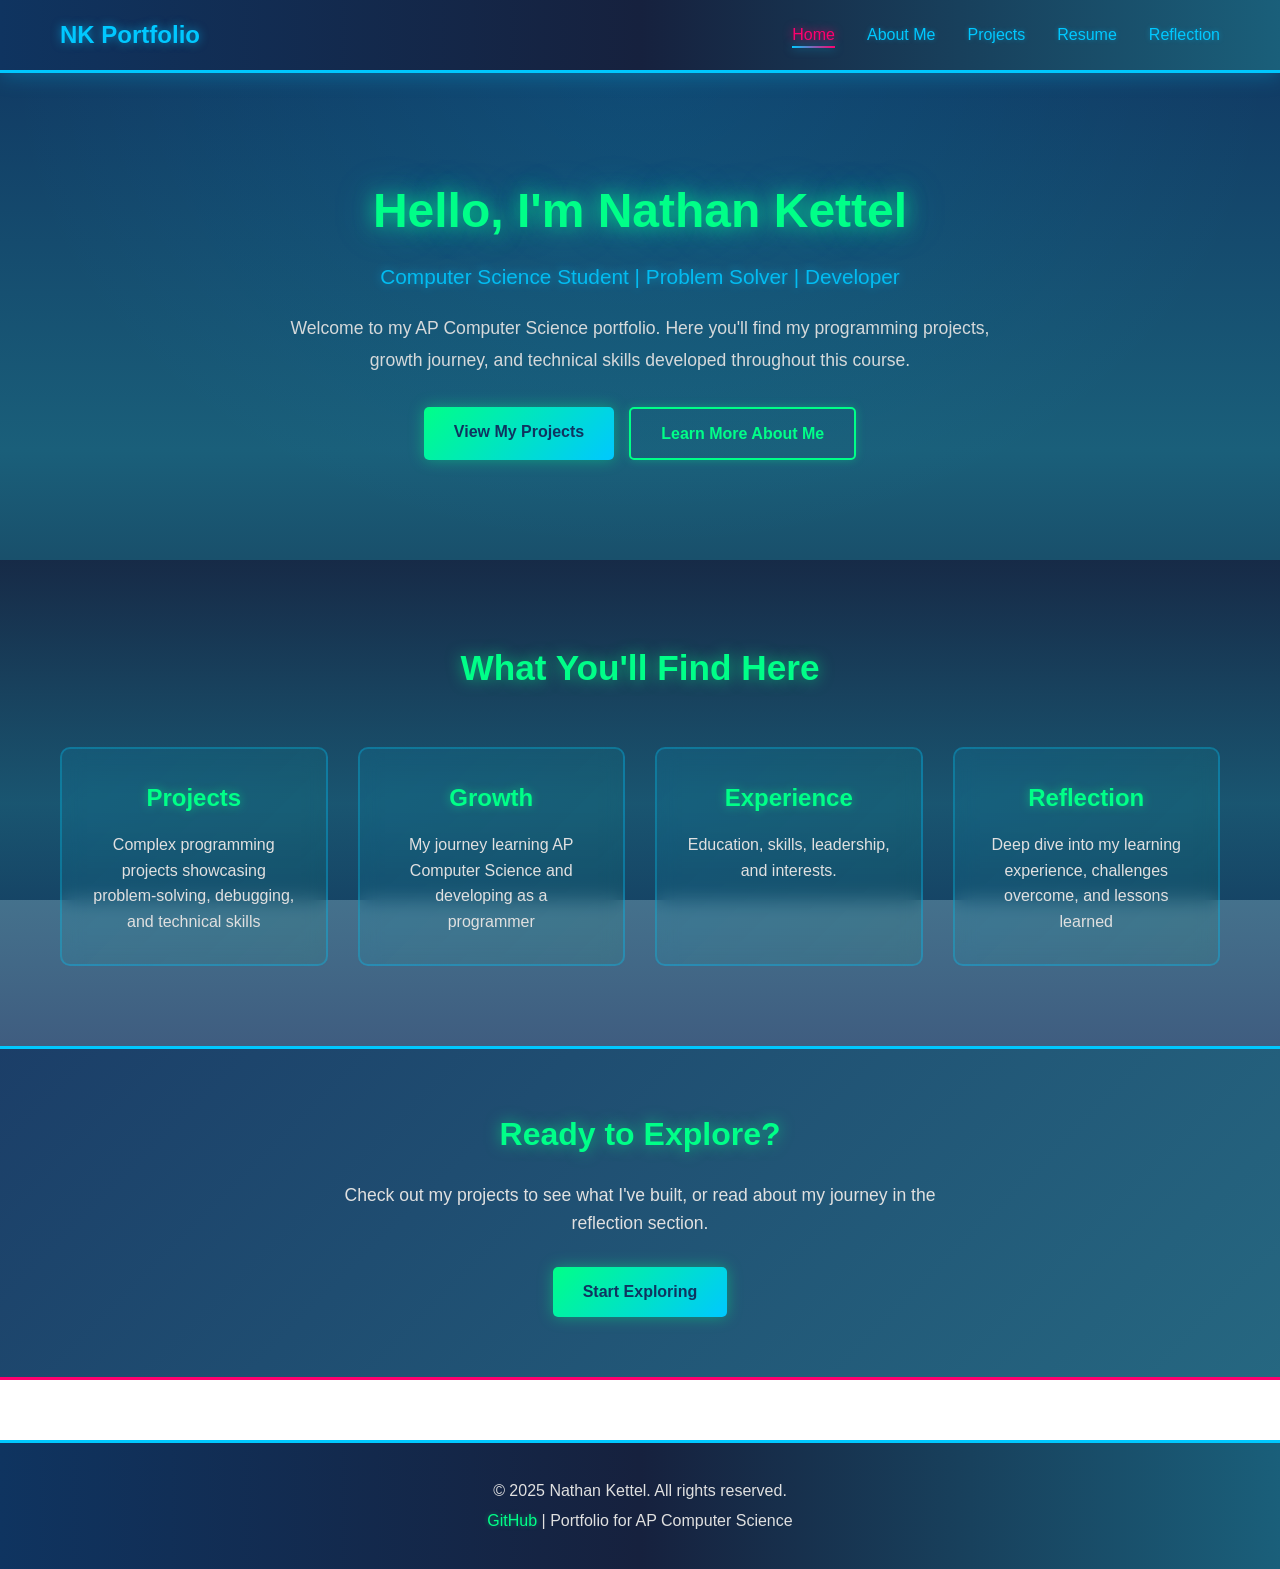
<file: index.html>
<!DOCTYPE html>
<html lang="en">
<head>
    <meta charset="UTF-8">
    <meta name="viewport" content="width=device-width, initial-scale=1.0">
    <title>Nathan Kettel - Portfolio</title>
    <link rel="stylesheet" href="styles.css">
</head>
<body>
    <nav class="navbar">
        <div class="nav-container">
            <a href="index.html" class="nav-logo">NK Portfolio</a>
            <ul class="nav-menu">
                <li class="nav-item"><a href="index.html" class="nav-link active">Home</a></li>
                <li class="nav-item"><a href="about.html" class="nav-link">About Me</a></li>
                <li class="nav-item"><a href="projects.html" class="nav-link">Projects</a></li>
                <li class="nav-item"><a href="resume.html" class="nav-link">Resume</a></li>
                <li class="nav-item"><a href="reflection.html" class="nav-link">Reflection</a></li>
            </ul>
        </div>
    </nav>

    <section class="hero">
        <div class="hero-content">
            <h1>Hello, I'm Nathan Kettel</h1>
            <p class="tagline">Computer Science Student | Problem Solver | Developer</p>
            <p class="hero-description">Welcome to my AP Computer Science portfolio. Here you'll find my programming projects, growth journey, and technical skills developed throughout this course.</p>
            <div class="hero-buttons">
                <a href="projects.html" class="btn btn-primary">View My Projects</a>
                <a href="about.html" class="btn btn-secondary">Learn More About Me</a>
            </div>
        </div>
    </section>

    <section class="highlights">
        <div class="container">
            <h2>What You'll Find Here</h2>
            <div class="highlights-grid">
                <a href="projects.html" class="highlight-card-link">
                    <div class="highlight-card">
                        <h3>Projects</h3>
                        <p>Complex programming projects showcasing problem-solving, debugging, and technical skills</p>
                    </div>
                </a>
                <a href="reflection.html" class="highlight-card-link">
                    <div class="highlight-card">
                        <h3>Growth</h3>
                        <p>My journey learning AP Computer Science and developing as a programmer</p>
                    </div>
                </a>
                <a href="resume.html" class="highlight-card-link">
                    <div class="highlight-card">
                        <h3>Experience</h3>
                        <p>Education, skills, leadership, and interests.</p>
                    </div>
                </a>
                <a href="reflection.html" class="highlight-card-link">
                    <div class="highlight-card">
                        <h3>Reflection</h3>
                        <p>Deep dive into my learning experience, challenges overcome, and lessons learned</p>
                    </div>
                </a>
            </div>
        </div>
    </section>

    <section class="cta">
        <div class="container">
            <h2>Ready to Explore?</h2>
            <p>Check out my projects to see what I've built, or read about my journey in the reflection section.</p>
            <a href="projects.html" class="btn btn-primary">Start Exploring</a>
        </div>
    </section>

    <footer>
        <p>&copy; 2025 Nathan Kettel. All rights reserved.</p>
        <p><a href="https://github.com/nkettel" target="_blank">GitHub</a> | Portfolio for AP Computer Science</p>
    </footer>
</body>
</html>
</file>
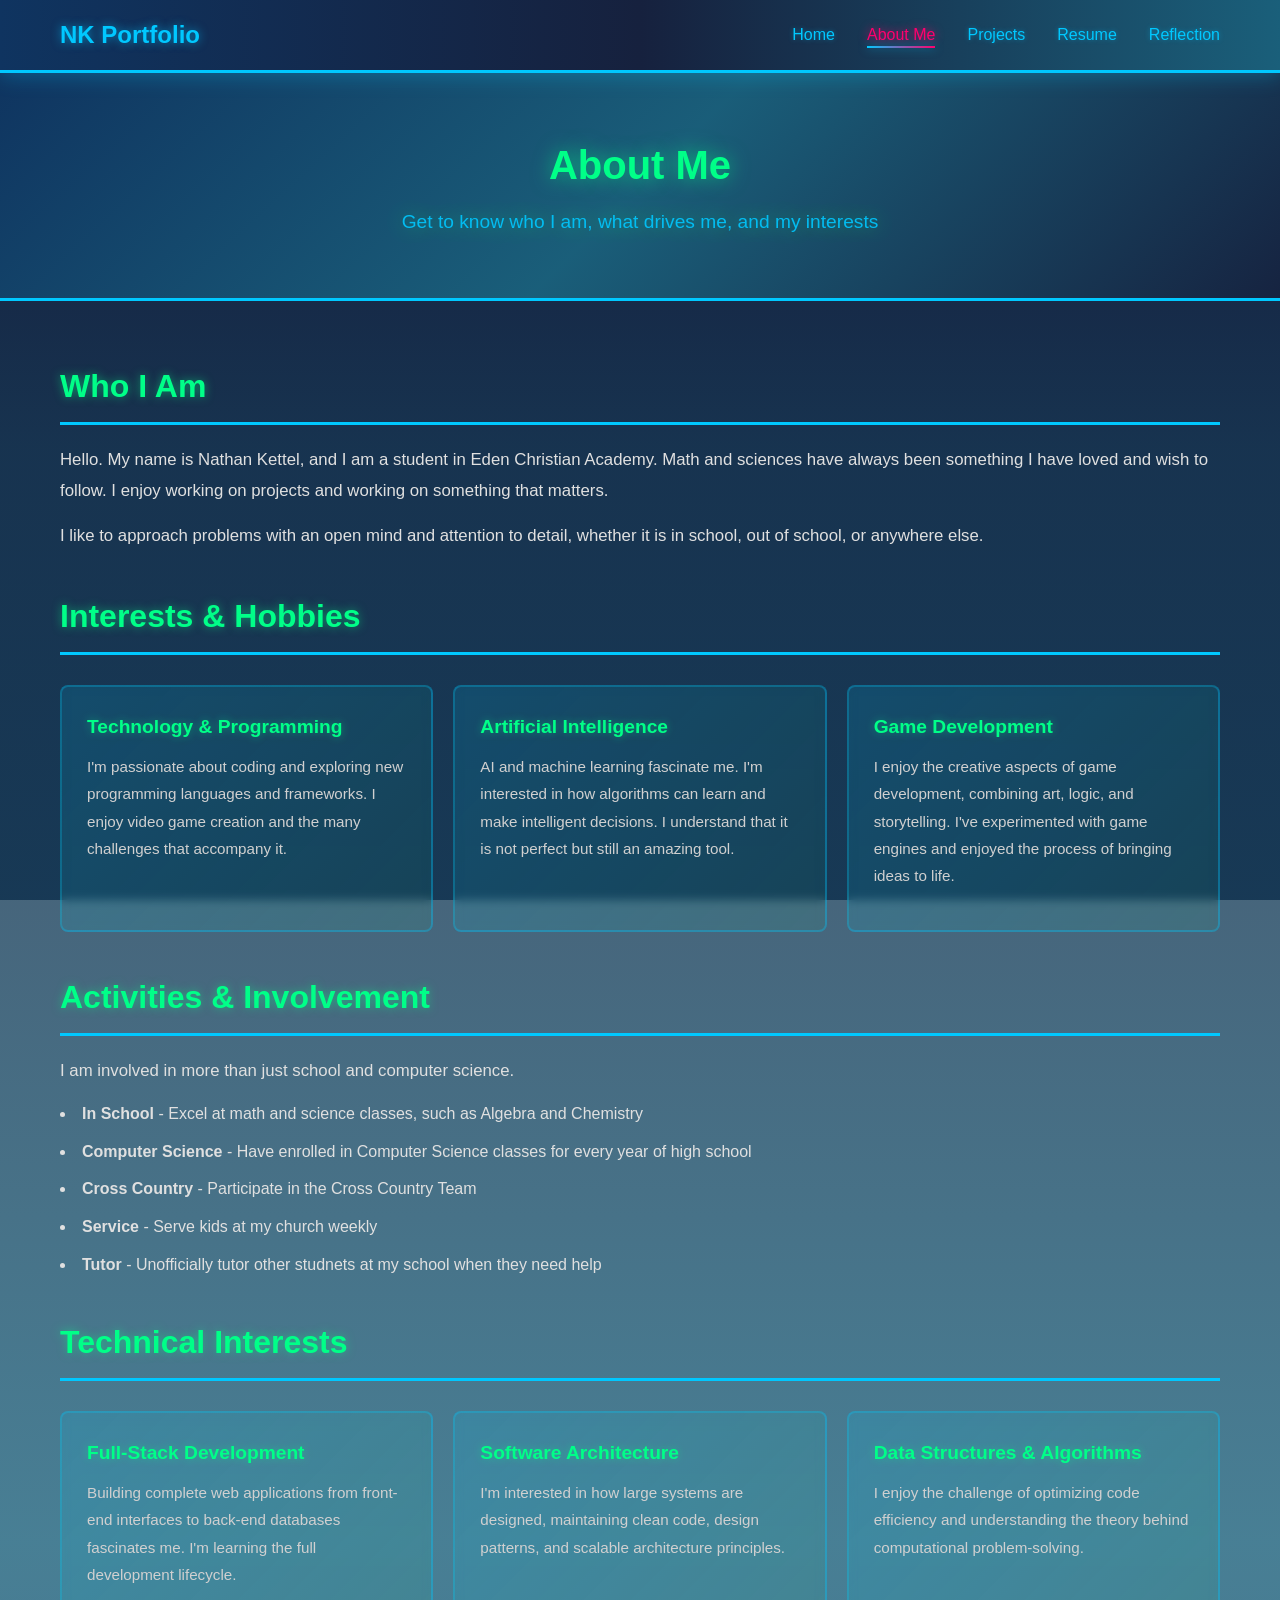
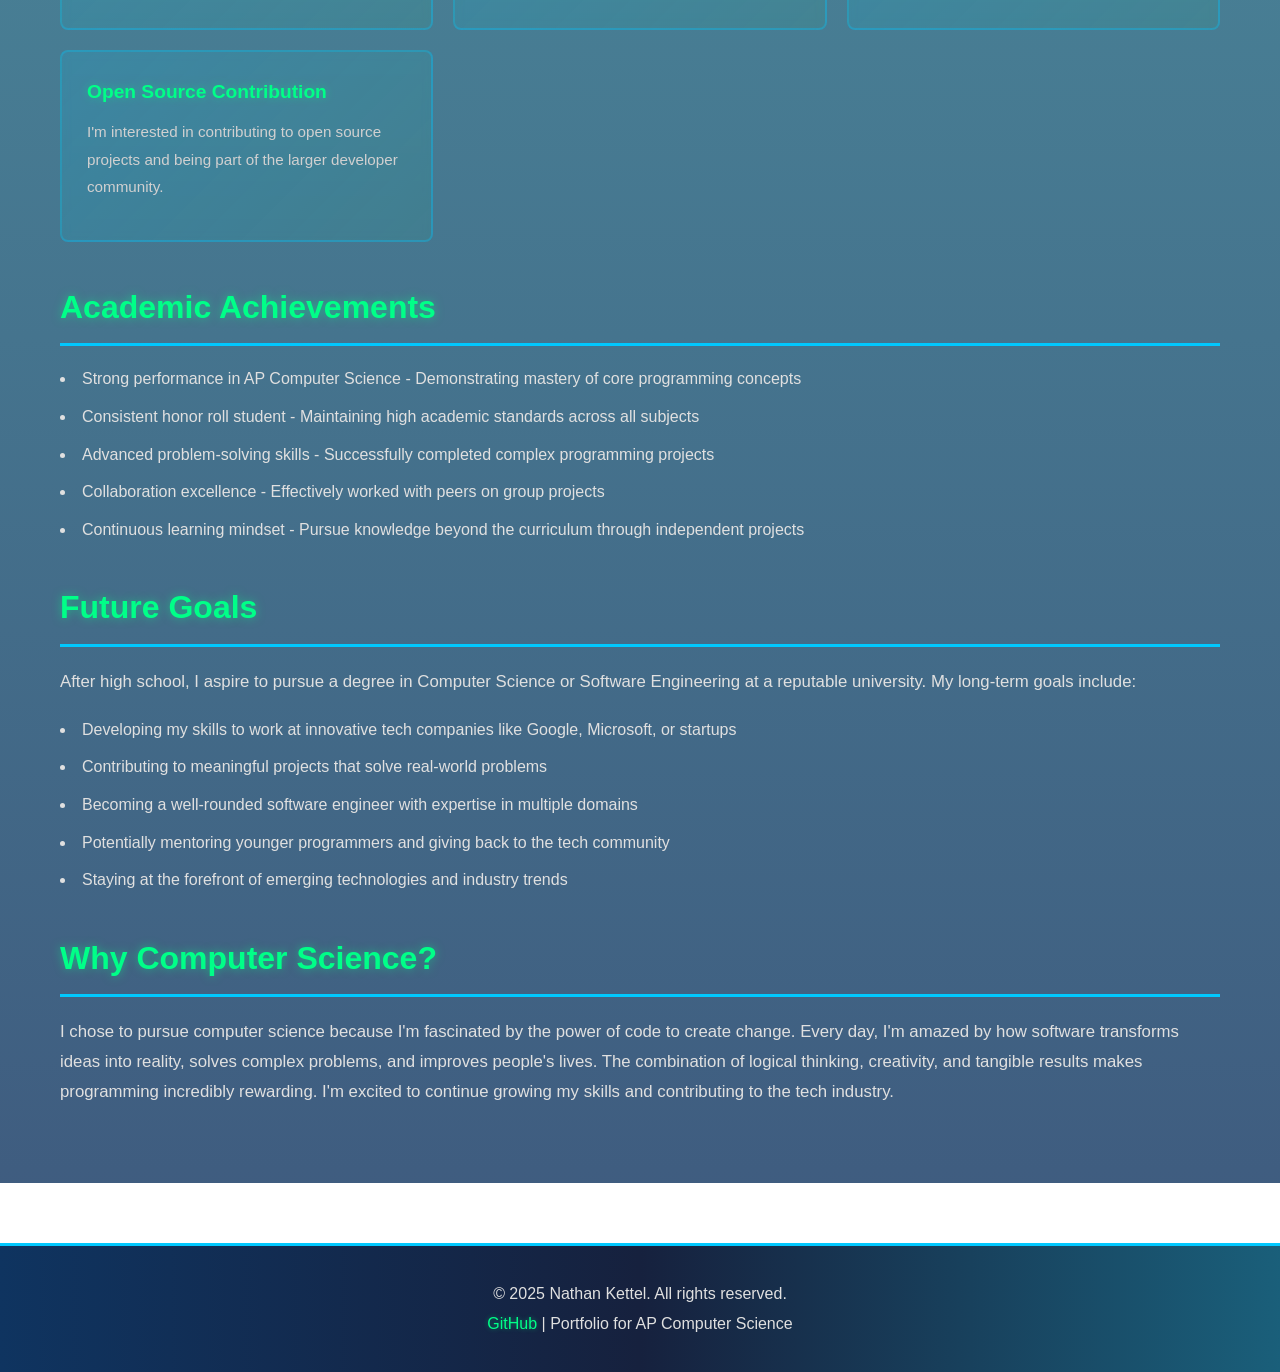
<file: about.html>
<!DOCTYPE html>
<html lang="en">
<head>
    <meta charset="UTF-8">
    <meta name="viewport" content="width=device-width, initial-scale=1.0">
    <title>About Me - Nathan Kettel Portfolio</title>
    <link rel="stylesheet" href="styles.css">
</head>
<body>
    <nav class="navbar">
        <div class="nav-container">
            <a href="index.html" class="nav-logo">NK Portfolio</a>
            <ul class="nav-menu">
                <li class="nav-item"><a href="index.html" class="nav-link">Home</a></li>
                <li class="nav-item"><a href="about.html" class="nav-link active">About Me</a></li>
                <li class="nav-item"><a href="projects.html" class="nav-link">Projects</a></li>
                <li class="nav-item"><a href="resume.html" class="nav-link">Resume</a></li>
                <li class="nav-item"><a href="reflection.html" class="nav-link">Reflection</a></li>
            </ul>
        </div>
    </nav>

    <section class="page-header">
        <h1>About Me</h1>
        <p>Get to know who I am, what drives me, and my interests</p>
    </section>

    <section class="about-section">
        <div class="container about-content">
            <h2>Who I Am</h2>
            <p>Hello. My name is Nathan Kettel, and I am a student in Eden Christian Academy. Math and sciences have always been something I have loved and wish to follow. I enjoy working on projects and working on something that matters.</p>
            <p>I like to approach problems with an open mind and attention to detail, whether it is in school, out of school, or anywhere else.</p>

            <h2>Interests & Hobbies</h2>
            <div class="interests-grid">
                <div class="interest-card">
                    <h3>Technology & Programming</h3>
                    <p>I'm passionate about coding and exploring new programming languages and frameworks. I enjoy video game creation and the many challenges that accompany it.</p>
                </div>
                <div class="interest-card">
                    <h3>Artificial Intelligence</h3>
                    <p>AI and machine learning fascinate me. I'm interested in how algorithms can learn and make intelligent decisions. I understand that it is not perfect but still an amazing tool.</p>
                </div>
                <div class="interest-card">
                    <h3>Game Development</h3>
                    <p>I enjoy the creative aspects of game development, combining art, logic, and storytelling. I've experimented with game engines and enjoyed the process of bringing ideas to life.</p>
                </div>
            </div>

            <h2>Activities & Involvement</h2>
            <ul class="activity-list">
                <p>I am involved in more than just school and computer science.</p>
                <li><strong>In School</strong> - Excel at math and science classes, such as Algebra and Chemistry</li>
                <li><strong>Computer Science</strong> - Have enrolled in Computer Science classes for every year of high school</li>
                <li><strong>Cross Country</strong> - Participate in the Cross Country Team</li>
                <li><strong>Service</strong> - Serve kids at my church weekly</li>
                <li><strong>Tutor</strong> - Unofficially tutor other studnets at my school when they need help</li>
            </ul>

            <h2>Technical Interests</h2>
            <div class="interests-grid">
                <div class="interest-card">
                    <h3>Full-Stack Development</h3>
                    <p>Building complete web applications from front-end interfaces to back-end databases fascinates me. I'm learning the full development lifecycle.</p>
                </div>
                <div class="interest-card">
                    <h3>Software Architecture</h3>
                    <p>I'm interested in how large systems are designed, maintaining clean code, design patterns, and scalable architecture principles.</p>
                </div>
                <div class="interest-card">
                    <h3>Data Structures & Algorithms</h3>
                    <p>I enjoy the challenge of optimizing code efficiency and understanding the theory behind computational problem-solving.</p>
                </div>
                <div class="interest-card">
                    <h3>Open Source Contribution</h3>
                    <p>I'm interested in contributing to open source projects and being part of the larger developer community.</p>
                </div>
            </div>

            <h2>Academic Achievements</h2>
            <ul class="achievements-list">
                <li>Strong performance in AP Computer Science - Demonstrating mastery of core programming concepts</li>
                <li>Consistent honor roll student - Maintaining high academic standards across all subjects</li>
                <li>Advanced problem-solving skills - Successfully completed complex programming projects</li>
                <li>Collaboration excellence - Effectively worked with peers on group projects</li>
                <li>Continuous learning mindset - Pursue knowledge beyond the curriculum through independent projects</li>
            </ul>

            <h2>Future Goals</h2>
            <p>After high school, I aspire to pursue a degree in Computer Science or Software Engineering at a reputable university. My long-term goals include:</p>
            <ul class="growth-list">
                <li>Developing my skills to work at innovative tech companies like Google, Microsoft, or startups</li>
                <li>Contributing to meaningful projects that solve real-world problems</li>
                <li>Becoming a well-rounded software engineer with expertise in multiple domains</li>
                <li>Potentially mentoring younger programmers and giving back to the tech community</li>
                <li>Staying at the forefront of emerging technologies and industry trends</li>
            </ul>

            <h2>Why Computer Science?</h2>
            <p>I chose to pursue computer science because I'm fascinated by the power of code to create change. Every day, I'm amazed by how software transforms ideas into reality, solves complex problems, and improves people's lives. The combination of logical thinking, creativity, and tangible results makes programming incredibly rewarding. I'm excited to continue growing my skills and contributing to the tech industry.</p>
        </div>
    </section>

    <footer>
        <p>&copy; 2025 Nathan Kettel. All rights reserved.</p>
        <p><a href="https://github.com/nkettel" target="_blank">GitHub</a> | Portfolio for AP Computer Science</p>
    </footer>
</body>
</html>
</file>
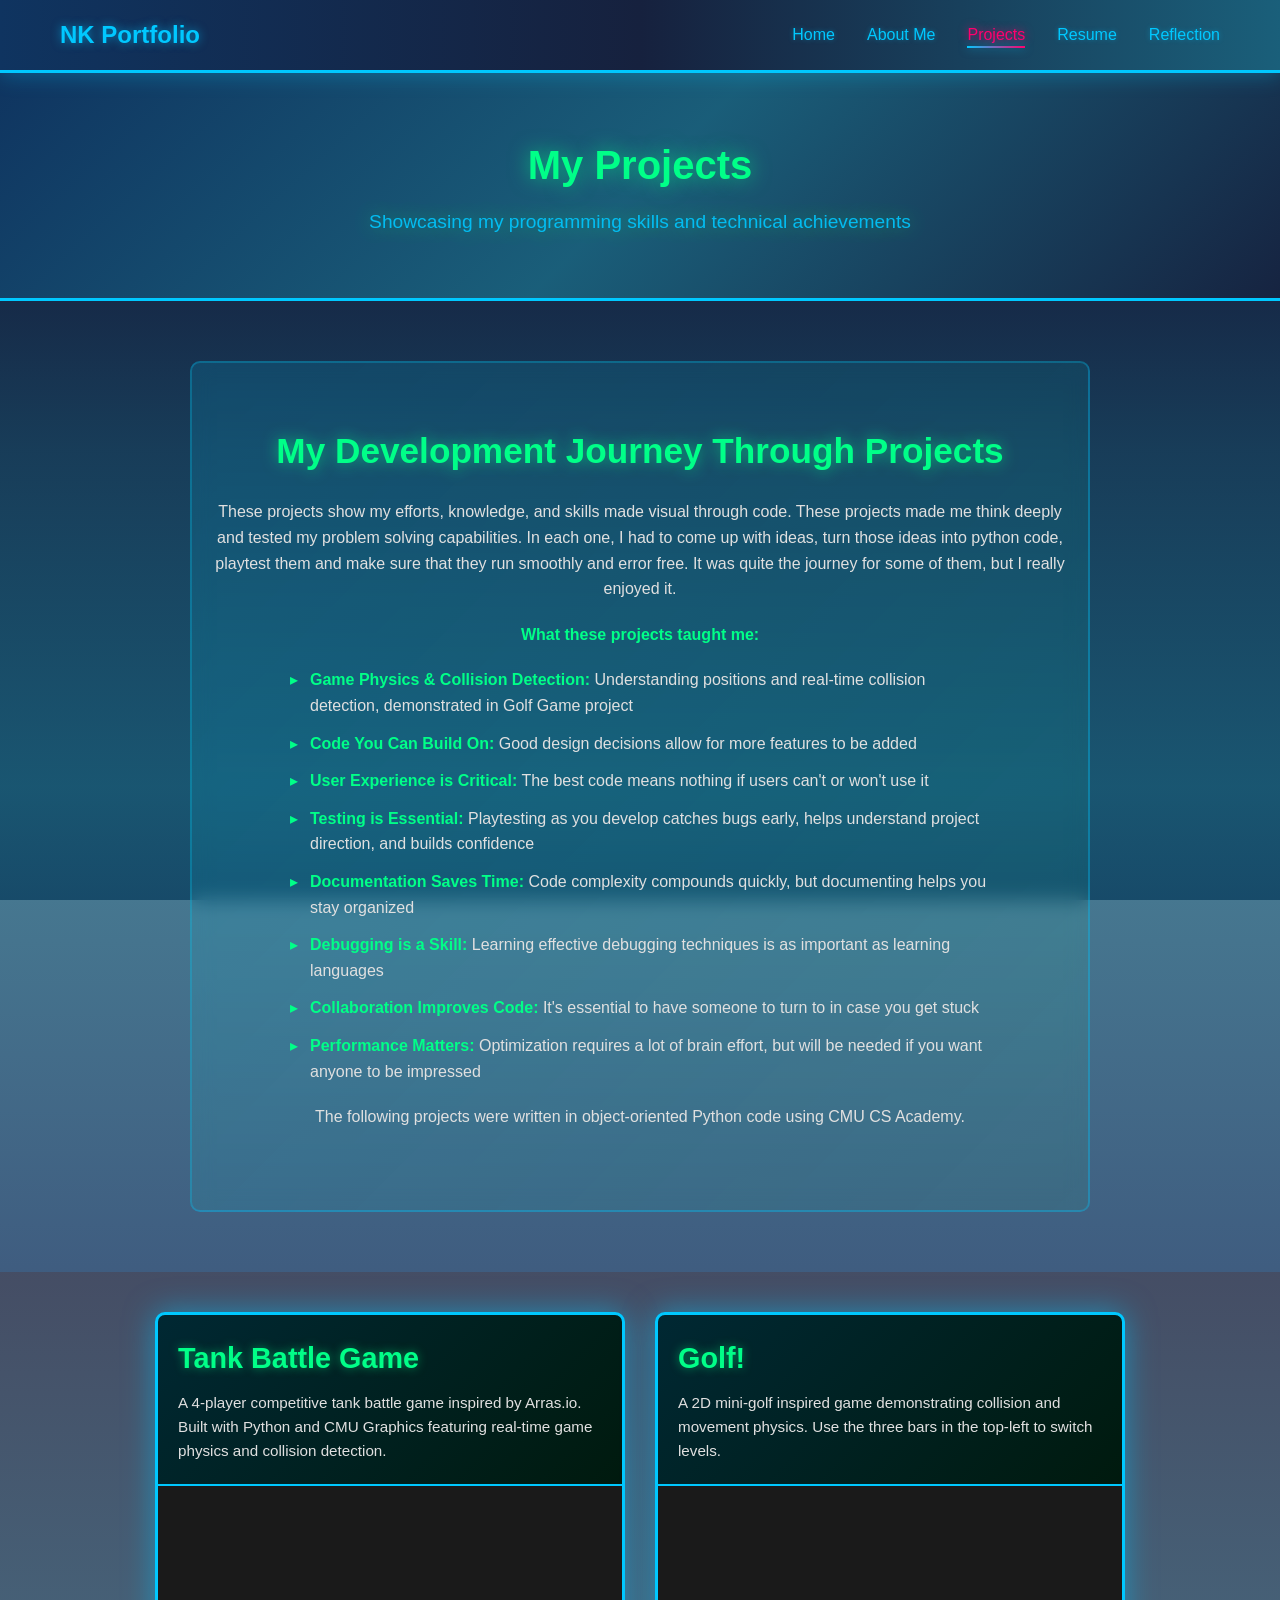
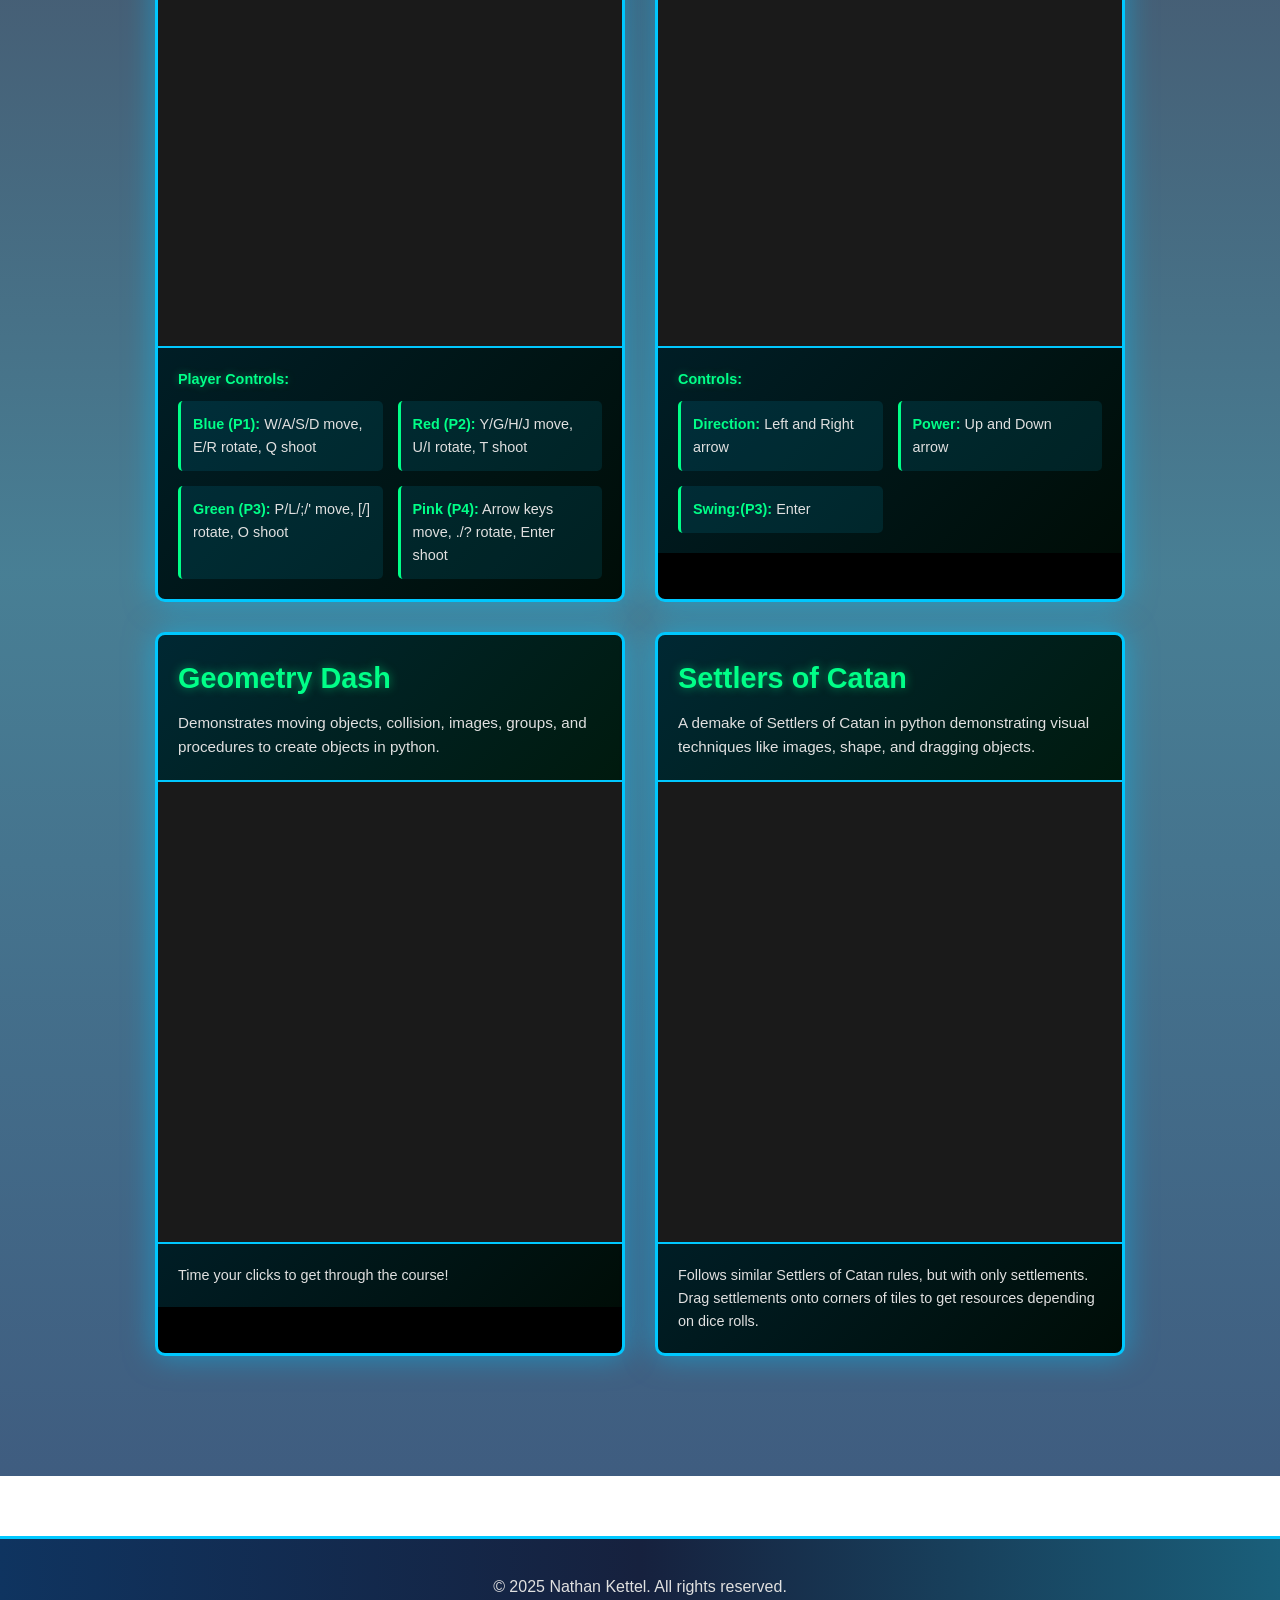
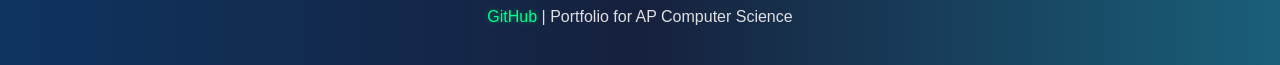
<file: projects.html>
<!DOCTYPE html>
<html lang="en">
<head>
    <meta charset="UTF-8">
    <meta name="viewport" content="width=device-width, initial-scale=1.0">
    <title>Projects - Nathan Kettel Portfolio</title>
    <link rel="stylesheet" href="styles.css">
    <style>
        /* Game containers section */
        .game-containers-section {
            background: linear-gradient(180deg, rgba(22, 33, 62, 0.8) 0%, rgba(26, 95, 122, 0.8) 50%, rgba(15, 52, 96, 0.8) 100%);
            padding: 40px 20px;
        }

        .game-containers-wrapper {
            max-width: 1000px;
            margin: 0 auto 40px auto;
            display: flex;
            gap: 30px;
            justify-content: center;
            flex-wrap: wrap;
        }

        .tank-game-container {
            width: 470px;
            background: #000;
            border-radius: 10px;
            overflow: hidden;
            box-shadow: 0 0 30px rgba(0, 200, 255, 0.5);
            border: 3px solid #00c8ff;
        }

        .tank-game-header {
            background: linear-gradient(135deg, rgba(0, 200, 255, 0.2) 0%, rgba(0, 255, 136, 0.1) 100%);
            padding: 20px;
            border-bottom: 2px solid #00c8ff;
        }

        .tank-game-header h2 {
            color: #00ff88;
            margin: 0 0 10px 0;
            font-size: 1.8rem;
            text-shadow: 0 0 10px rgba(0, 255, 136, 0.5);
        }

        .tank-game-header p {
            color: #e0e0e0;
            margin: 0;
            font-size: 0.95rem;
        }

        .tank-game-iframe-wrapper {
            position: relative;
            width: 100%;
            background: #1a1a1a;
            display: flex;
            justify-content: center;
            align-items: center;
            overflow: hidden;
        }

        .tank-game-iframe-wrapper iframe {
            width: 410px;
            height: 460px;
            border: none;
            display: block;
        }

        .tank-game-controls {
            background: linear-gradient(135deg, rgba(0, 200, 255, 0.15) 0%, rgba(0, 255, 136, 0.05) 100%);
            padding: 20px;
            border-top: 2px solid #00c8ff;
            color: #e0e0e0;
            font-size: 0.9rem;
        }

        .tank-game-controls h4 {
            color: #00ff88;
            margin: 0 0 10px 0;
            text-shadow: 0 0 8px rgba(0, 255, 136, 0.4);
        }

        .controls-grid {
            display: grid;
            grid-template-columns: repeat(auto-fit, minmax(200px, 1fr));
            gap: 15px;
        }

        .control-set {
            background: rgba(0, 200, 255, 0.1);
            padding: 12px;
            border-radius: 5px;
            border-left: 3px solid #00ff88;
        }

        .control-set strong {
            color: #00ff88;
        }

        /* Project summary section */
        .project-summary-section {
            background: linear-gradient(180deg, rgba(22, 33, 62, 0.8) 0%, rgba(26, 95, 122, 0.8) 50%, rgba(15, 52, 96, 0.8) 100%);
            padding: 60px 20px;
        }

        .project-summary {
            max-width: 900px;
            margin: 0 auto;
            color: #e0e0e0;
        }

        .project-summary h2 {
            color: #00ff88;
            font-size: 2.2rem;
            text-shadow: 0 0 15px rgba(0, 255, 136, 0.6);
            margin-bottom: 20px;
            text-align: center;
        }

        .project-summary p {
            font-size: 1rem;
            line-height: 1.6;
            margin-bottom: 20px;
        }

        .project-summary strong {
            color: #00ff88;
        }

        .growth-list {
            list-style: none;
            padding: 0;
        }

        .growth-list li {
            margin-bottom: 12px;
            padding-left: 20px;
            position: relative;
        }

        .growth-list li:before {
            content: "▸";
            position: absolute;
            left: 0;
            color: #00ff88;
        }
    </style>
</head>
<body>
    <nav class="navbar">
        <div class="nav-container">
            <a href="index.html" class="nav-logo">NK Portfolio</a>
            <ul class="nav-menu">
                <li class="nav-item"><a href="index.html" class="nav-link">Home</a></li>
                <li class="nav-item"><a href="about.html" class="nav-link">About Me</a></li>
                <li class="nav-item"><a href="projects.html" class="nav-link active">Projects</a></li>
                <li class="nav-item"><a href="resume.html" class="nav-link">Resume</a></li>
                <li class="nav-item"><a href="reflection.html" class="nav-link">Reflection</a></li>
            </ul>
        </div>
    </nav>

    <section class="page-header">
        <h1>My Projects</h1>
        <p>Showcasing my programming skills and technical achievements</p>
    </section>

    <!-- Project Summary Section -->
    <section class="project-summary-section">
        <div class="project-summary">
            <h2>My Development Journey Through Projects</h2>
            
            <p>These projects show my efforts, knowledge, and skills made visual through code. These projects made me think deeply and tested my problem solving capabilities. In each one, I had to come up with ideas, turn those ideas into python code, playtest them and make sure that they run smoothly and error free. It was quite the journey for some of them, but I really enjoyed it.</p>

            <p><strong>What these projects taught me:</strong></p>
            <ul class="growth-list">
                <li><strong>Game Physics & Collision Detection:</strong> Understanding positions and real-time collision detection, demonstrated in Golf Game project</li>
                <li><strong>Code You Can Build On:</strong> Good design decisions allow for more features to be added</li>
                <li><strong>User Experience is Critical:</strong> The best code means nothing if users can't or won't use it</li>
                <li><strong>Testing is Essential:</strong> Playtesting as you develop catches bugs early, helps understand project direction, and builds confidence</li>
                <li><strong>Documentation Saves Time:</strong> Code complexity compounds quickly, but documenting helps you stay organized</li>
                <li><strong>Debugging is a Skill:</strong> Learning effective debugging techniques is as important as learning languages</li>
                <li><strong>Collaboration Improves Code:</strong> It's essential to have someone to turn to in case you get stuck</li>
                <li><strong>Performance Matters:</strong> Optimization requires a lot of brain effort, but will be needed if you want anyone to be impressed</li>
            </ul>
            <p>The following projects were written in object-oriented Python code using CMU CS Academy.</p>
        </div>
    </section>

    <!-- Game Containers Section - First Row -->
    <section class="game-containers-section">
        <div class="game-containers-wrapper">
            <!-- Tank Game Container -->
            <div class="tank-game-container">
                <div class="tank-game-header">
                    <h2>Tank Battle Game</h2>
                    <p>A 4-player competitive tank battle game inspired by Arras.io. Built with Python and CMU Graphics featuring real-time game physics and collision detection.</p>
                </div>
                <div class="tank-game-iframe-wrapper">
                    <iframe src="https://academy.cs.cmu.edu/sharing/dimGrayElephant590868"></iframe>
                </div>
                <div class="tank-game-controls">
                    <h4>Player Controls:</h4>
                    <div class="controls-grid">
                        <div class="control-set">
                            <strong>Blue (P1):</strong> W/A/S/D move, E/R rotate, Q shoot
                        </div>
                        <div class="control-set">
                            <strong>Red (P2):</strong> Y/G/H/J move, U/I rotate, T shoot
                        </div>
                        <div class="control-set">
                            <strong>Green (P3):</strong> P/L/;/' move, [/] rotate, O shoot
                        </div>
                        <div class="control-set">
                            <strong>Pink (P4):</strong> Arrow keys move, ./​? rotate, Enter shoot
                        </div>
                    </div>
                </div>
            </div>

            <!-- Interactive Canvas Container -->
            <div class="tank-game-container">
                <div class="tank-game-header">
                    <h2>Golf!</h2>
                    <p>A 2D mini-golf inspired game demonstrating collision and movement physics. Use the three bars in the top-left to switch levels.</p>
                </div>
                <div class="tank-game-iframe-wrapper">
                    <iframe src="https://academy.cs.cmu.edu/sharing/forestGreenPanda7667/embed"></iframe>
                </div>
                <div class="tank-game-controls">
                    <h4>Controls:</h4>
                    <div class="controls-grid">
                        <div class="control-set">
                            <strong>Direction:</strong> Left and Right arrow
                        </div>
                        <div class="control-set">
                            <strong>Power:</strong> Up and Down arrow
                        </div>
                        <div class="control-set">
                            <strong>Swing:(P3):</strong> Enter
                        </div>
                    </div>
            </div>
        </div>

        <!-- Game Containers Section - Second Row -->
        <div class="game-containers-wrapper">
            <!-- Project 3 Container -->
            <div class="tank-game-container">
                <div class="tank-game-header">
                    <h2>Geometry Dash</h2>
                    <p>Demonstrates moving objects, collision, images, groups, and procedures to create objects in python.</p>
                </div>
                <div class="tank-game-iframe-wrapper">
                    <iframe src="https://academy.cs.cmu.edu/sharing/crimsonRabbit728541/embed""></iframe>
                </div>
                <div class="tank-game-controls">
                    <p>Time your clicks to get through the course!</p>
                </div>
            </div>

            <!-- Project 4 Container -->
            <div class="tank-game-container">
                <div class="tank-game-header">
                    <h2>Settlers of Catan</h2>
                    <p>A demake of Settlers of Catan in python demonstrating visual techniques like images, shape, and dragging objects.</p>
                </div>
                <div class="tank-game-iframe-wrapper">
                    <iframe src="https://academy.cs.cmu.edu/sharing/orangeRedAnt8890/embed"></iframe>
                </div>
                <div class="tank-game-controls">
                    <p>Follows similar Settlers of Catan rules, but with only settlements. Drag settlements onto corners of tiles to get resources depending on dice rolls.</p>
                </div>
            </div>
        </div>
    </section>

    <footer>
        <p>&copy; 2025 Nathan Kettel. All rights reserved.</p>
        <p><a href="https://github.com/nkettel" target="_blank">GitHub</a> | Portfolio for AP Computer Science</p>
    </footer>
</body>
</html>
</file>
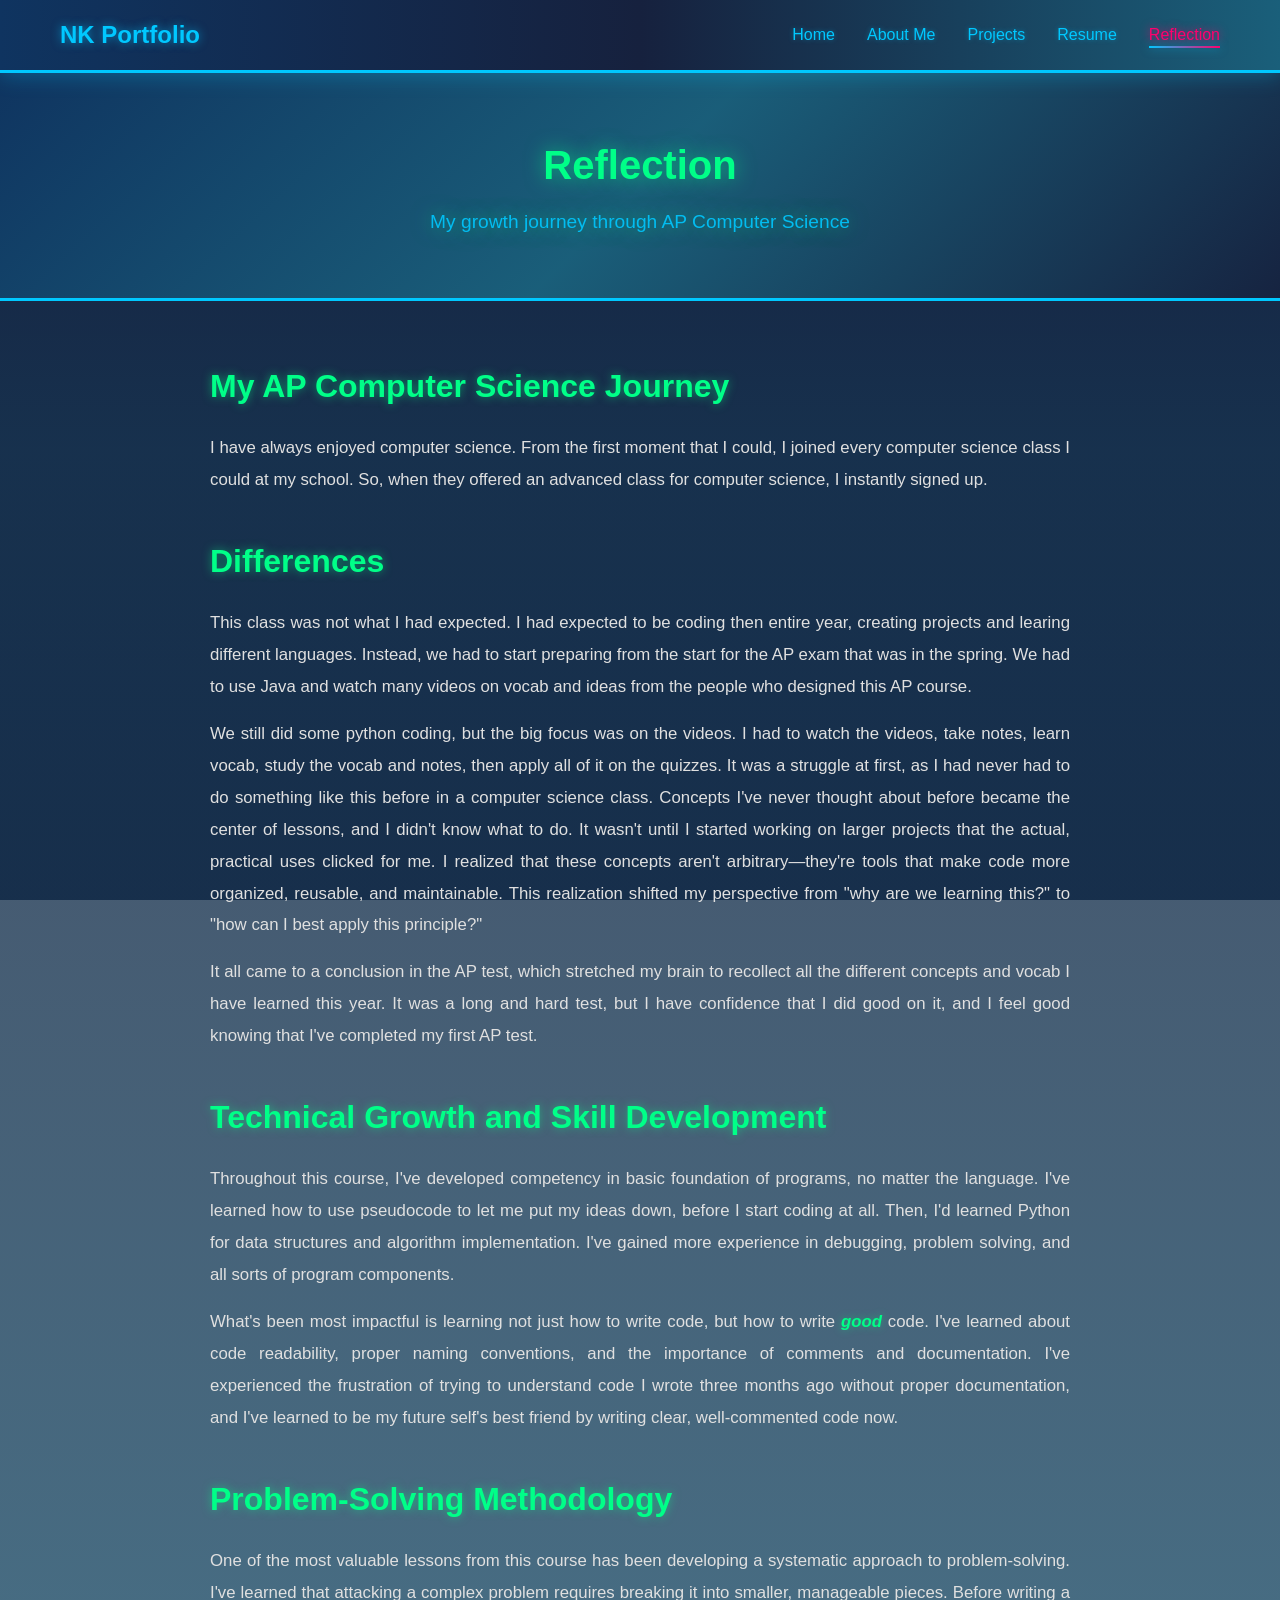
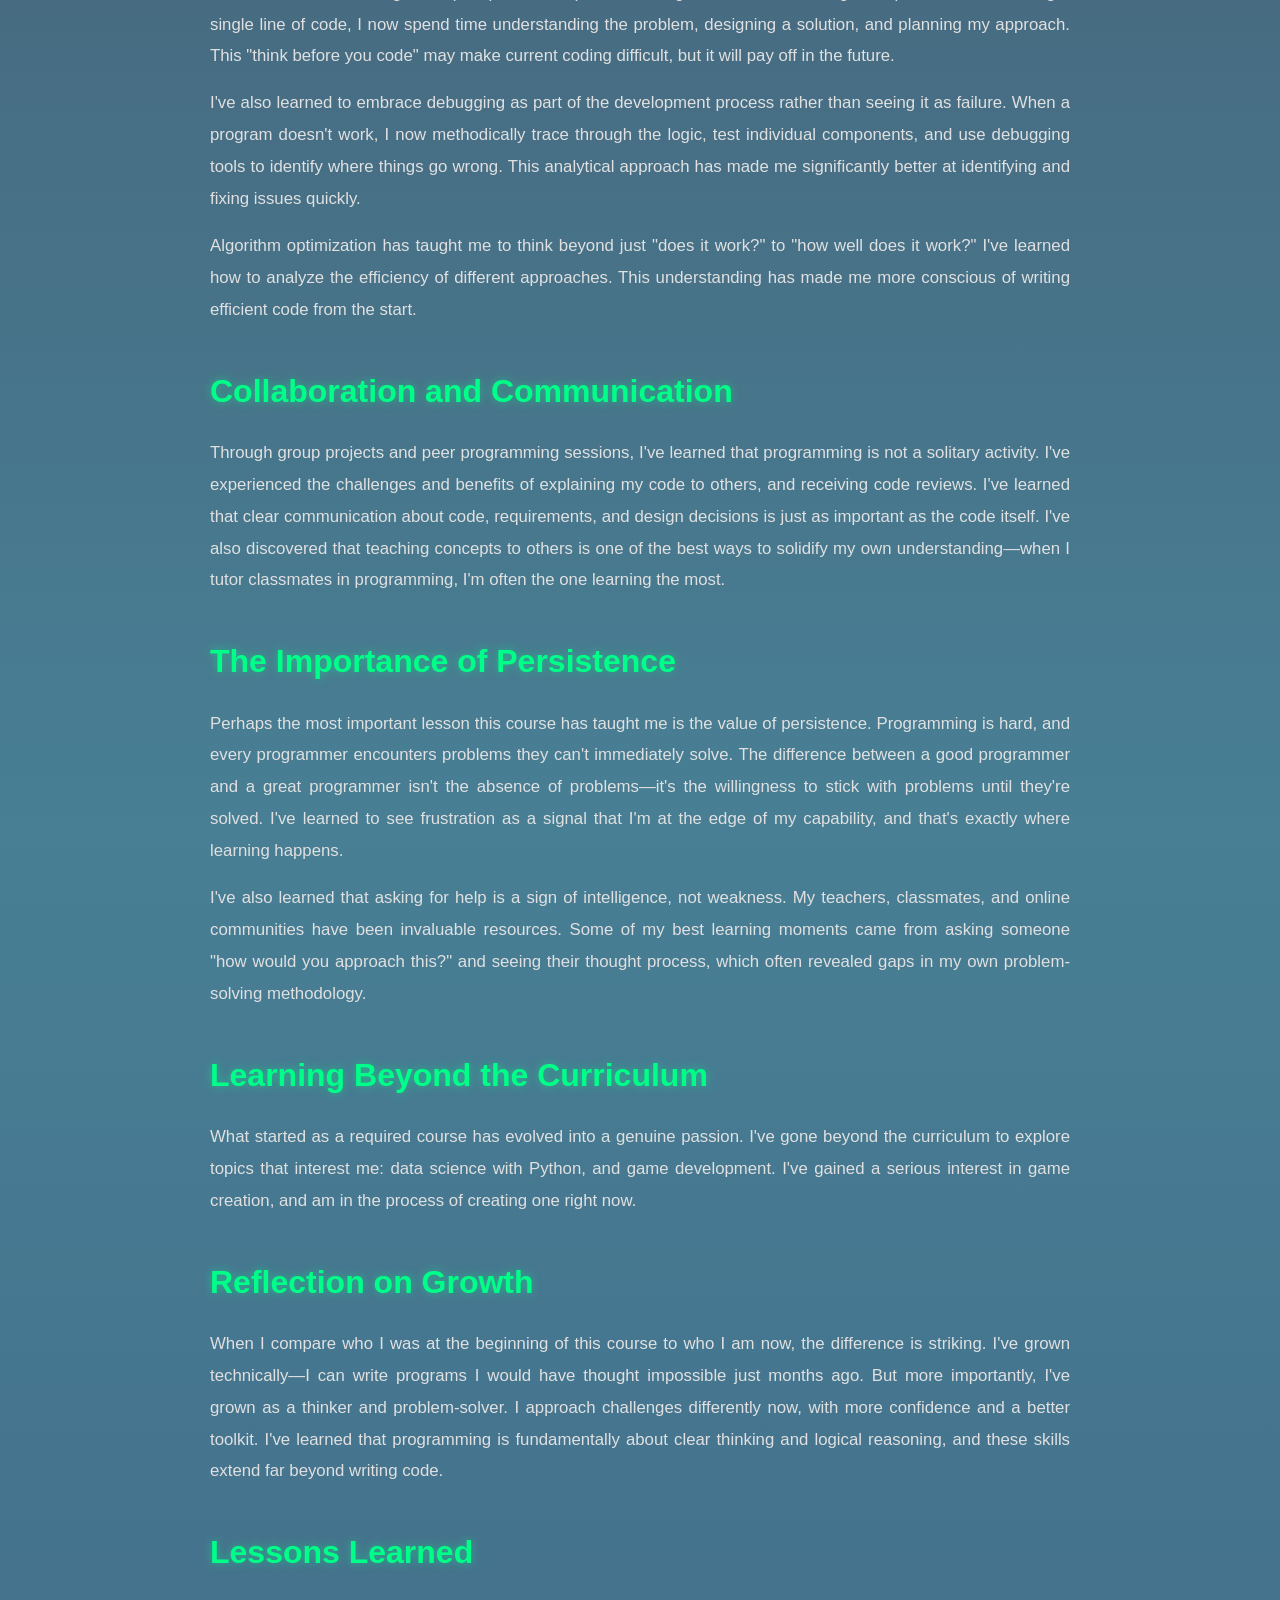
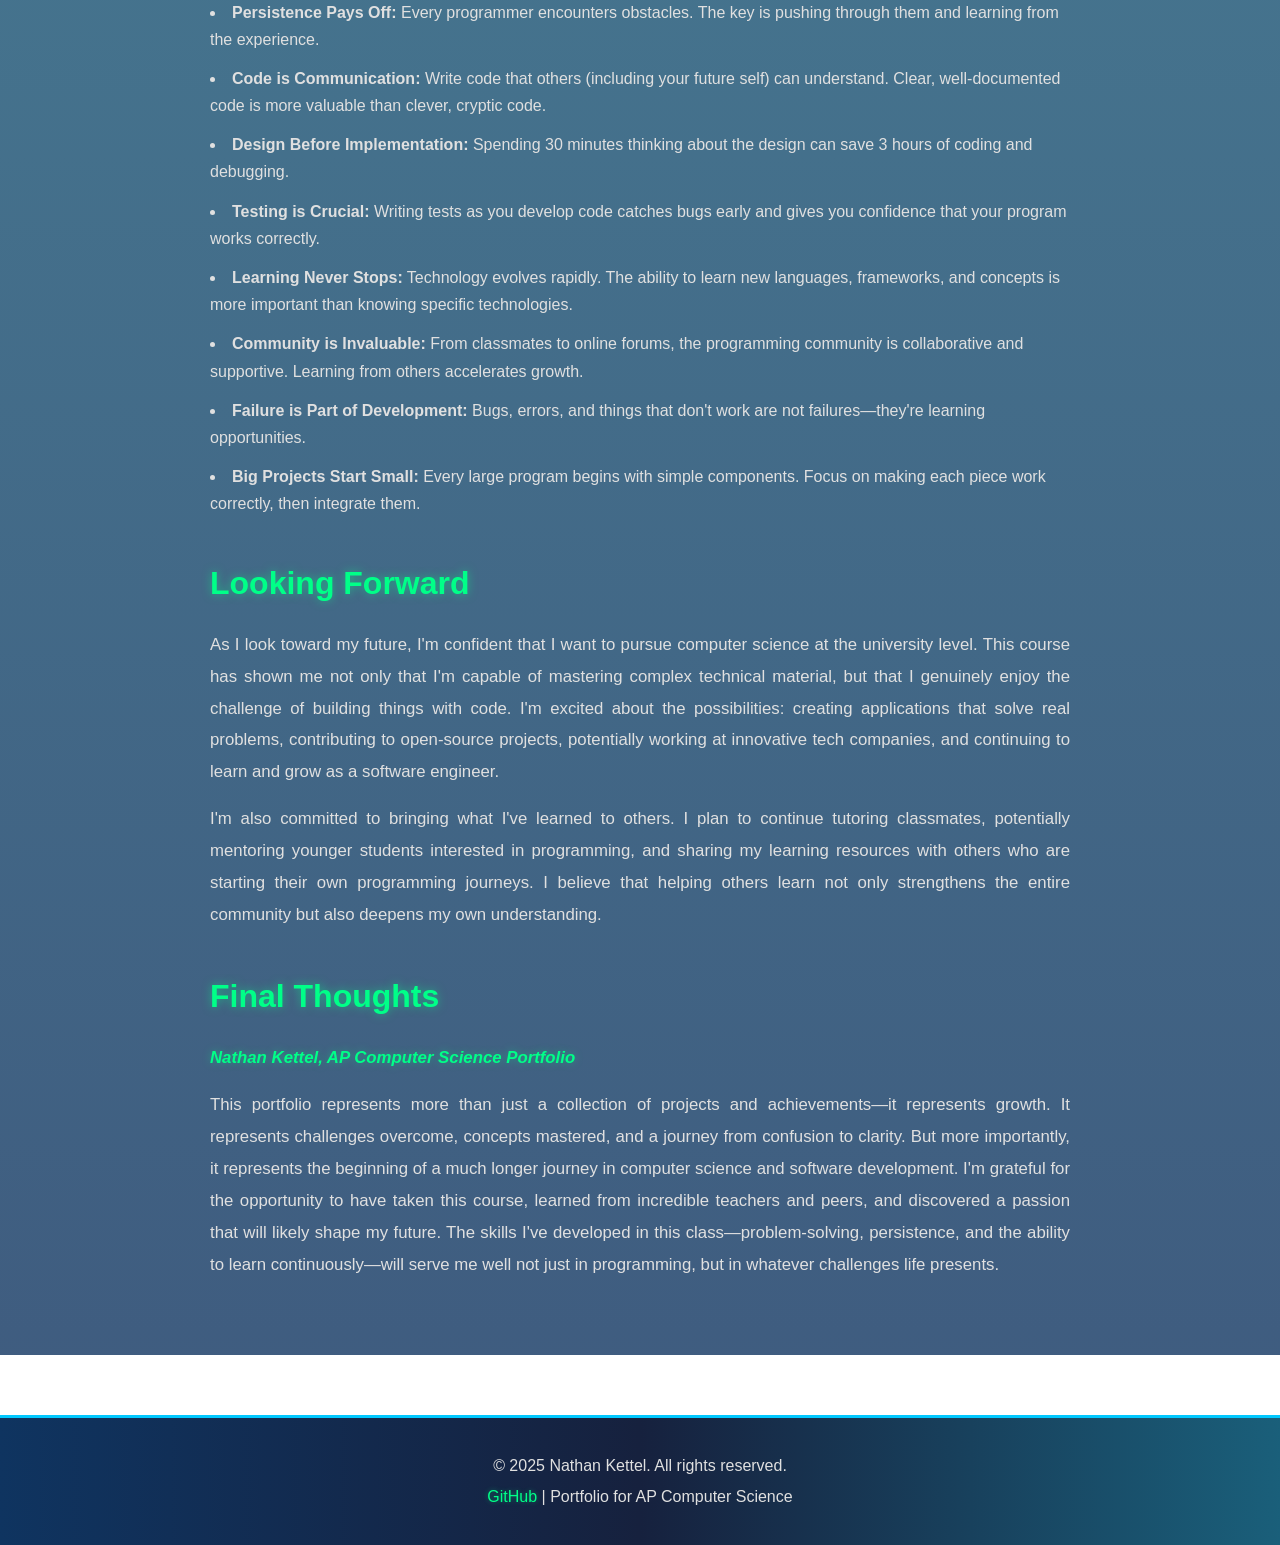
<file: reflection.html>
<!DOCTYPE html>
<html lang="en">
<head>
    <meta charset="UTF-8">
    <meta name="viewport" content="width=device-width, initial-scale=1.0">
    <title>Reflection - Nathan Kettel Portfolio</title>
    <link rel="stylesheet" href="styles.css">
</head>
<body>
    <nav class="navbar">
        <div class="nav-container">
            <a href="index.html" class="nav-logo">NK Portfolio</a>
            <ul class="nav-menu">
                <li class="nav-item"><a href="index.html" class="nav-link">Home</a></li>
                <li class="nav-item"><a href="about.html" class="nav-link">About Me</a></li>
                <li class="nav-item"><a href="projects.html" class="nav-link">Projects</a></li>
                <li class="nav-item"><a href="resume.html" class="nav-link">Resume</a></li>
                <li class="nav-item"><a href="reflection.html" class="nav-link active">Reflection</a></li>
            </ul>
        </div>
    </nav>

    <section class="page-header">
        <h1>Reflection</h1>
        <p>My growth journey through AP Computer Science</p>
    </section>

    <section class="reflection-section">
        <div class="container reflection-content">
            <h2>My AP Computer Science Journey</h2>
            
            <p>I have always enjoyed computer science. From the first moment that I could, I joined every computer science class I could at my school. So, when they offered an advanced class for computer science, I instantly signed up.</p>

            <h2>Differences</h2>
            
            <p>This class was not what I had expected. I had expected to be coding then entire year, creating projects and learing different languages. Instead, we had to start preparing from the start for the AP exam that was in the spring. We had to use Java and watch many videos on vocab and ideas from the people who designed this AP course.</p>

            <p>We still did some python coding, but the big focus was on the videos. I had to watch the videos, take notes, learn vocab, study the vocab and notes, then apply all of it on the quizzes. It was a struggle at first, as I had never had to do something like this before in a computer science class. Concepts I've never thought about before became the center of lessons, and I didn't know what to do. It wasn't until I started working on larger projects that the actual, practical uses clicked for me. I realized that these concepts aren't arbitrary—they're tools that make code more organized, reusable, and maintainable. This realization shifted my perspective from "why are we learning this?" to "how can I best apply this principle?"</p>

            <p>It all came to a conclusion in the AP test, which stretched my brain to recollect all the different concepts and vocab I have learned this year. It was a long and hard test, but I have confidence that I did good on it, and I feel good knowing that I've completed my first AP test.</p>
            
            <h2>Technical Growth and Skill Development</h2>
            
            <p>Throughout this course, I've developed competency in basic foundation of programs, no matter the language. I've learned how to use pseudocode to let me put my ideas down, before I start coding at all. Then, I'd learned Python for data structures and algorithm implementation. I've gained more experience in debugging, problem solving, and all sorts of program components.</p>

            <p>What's been most impactful is learning not just how to write code, but how to write <em>good</em> code. I've learned about code readability, proper naming conventions, and the importance of comments and documentation. I've experienced the frustration of trying to understand code I wrote three months ago without proper documentation, and I've learned to be my future self's best friend by writing clear, well-commented code now.</p>

            <h2>Problem-Solving Methodology</h2>
            
            <p>One of the most valuable lessons from this course has been developing a systematic approach to problem-solving. I've learned that attacking a complex problem requires breaking it into smaller, manageable pieces. Before writing a single line of code, I now spend time understanding the problem, designing a solution, and planning my approach. This "think before you code" may make current coding difficult, but it will pay off in the future.</p>

            <p>I've also learned to embrace debugging as part of the development process rather than seeing it as failure. When a program doesn't work, I now methodically trace through the logic, test individual components, and use debugging tools to identify where things go wrong. This analytical approach has made me significantly better at identifying and fixing issues quickly.</p>

            <p>Algorithm optimization has taught me to think beyond just "does it work?" to "how well does it work?" I've learned how to analyze the efficiency of different approaches. This understanding has made me more conscious of writing efficient code from the start.</p>

            <h2>Collaboration and Communication</h2>
            
            <p>Through group projects and peer programming sessions, I've learned that programming is not a solitary activity. I've experienced the challenges and benefits of explaining my code to others, and receiving code reviews. I've learned that clear communication about code, requirements, and design decisions is just as important as the code itself. I've also discovered that teaching concepts to others is one of the best ways to solidify my own understanding—when I tutor classmates in programming, I'm often the one learning the most.</p>

            <h2>The Importance of Persistence</h2>
            
            <p>Perhaps the most important lesson this course has taught me is the value of persistence. Programming is hard, and every programmer encounters problems they can't immediately solve. The difference between a good programmer and a great programmer isn't the absence of problems—it's the willingness to stick with problems until they're solved. I've learned to see frustration as a signal that I'm at the edge of my capability, and that's exactly where learning happens.</p>

            <p>I've also learned that asking for help is a sign of intelligence, not weakness. My teachers, classmates, and online communities have been invaluable resources. Some of my best learning moments came from asking someone "how would you approach this?" and seeing their thought process, which often revealed gaps in my own problem-solving methodology.</p>

            <h2>Learning Beyond the Curriculum</h2>
            
            <p>What started as a required course has evolved into a genuine passion. I've gone beyond the curriculum to explore topics that interest me: data science with Python, and game development. I've gained a serious interest in game creation, and am in the process of creating one right now.</p>

            <h2>Reflection on Growth</h2>
            
            <p>When I compare who I was at the beginning of this course to who I am now, the difference is striking. I've grown technically—I can write programs I would have thought impossible just months ago. But more importantly, I've grown as a thinker and problem-solver. I approach challenges differently now, with more confidence and a better toolkit. I've learned that programming is fundamentally about clear thinking and logical reasoning, and these skills extend far beyond writing code.</p>

            <h2>Lessons Learned</h2>
            
            <ul class="reflection-list">
                <li><strong>Persistence Pays Off:</strong> Every programmer encounters obstacles. The key is pushing through them and learning from the experience.</li>
                <li><strong>Code is Communication:</strong> Write code that others (including your future self) can understand. Clear, well-documented code is more valuable than clever, cryptic code.</li>
                <li><strong>Design Before Implementation:</strong> Spending 30 minutes thinking about the design can save 3 hours of coding and debugging.</li>
                <li><strong>Testing is Crucial:</strong> Writing tests as you develop code catches bugs early and gives you confidence that your program works correctly.</li>
                <li><strong>Learning Never Stops:</strong> Technology evolves rapidly. The ability to learn new languages, frameworks, and concepts is more important than knowing specific technologies.</li>
                <li><strong>Community is Invaluable:</strong> From classmates to online forums, the programming community is collaborative and supportive. Learning from others accelerates growth.</li>
                <li><strong>Failure is Part of Development:</strong> Bugs, errors, and things that don't work are not failures—they're learning opportunities.</li>
                <li><strong>Big Projects Start Small:</strong> Every large program begins with simple components. Focus on making each piece work correctly, then integrate them.</li>
            </ul>

            <h2>Looking Forward</h2>
            
            <p>As I look toward my future, I'm confident that I want to pursue computer science at the university level. This course has shown me not only that I'm capable of mastering complex technical material, but that I genuinely enjoy the challenge of building things with code. I'm excited about the possibilities: creating applications that solve real problems, contributing to open-source projects, potentially working at innovative tech companies, and continuing to learn and grow as a software engineer.</p>

            <p>I'm also committed to bringing what I've learned to others. I plan to continue tutoring classmates, potentially mentoring younger students interested in programming, and sharing my learning resources with others who are starting their own programming journeys. I believe that helping others learn not only strengthens the entire community but also deepens my own understanding.</p>

            <h2>Final Thoughts</h2>
            
            <p><em>Nathan Kettel, AP Computer Science Portfolio</em></p>
            
            <p>This portfolio represents more than just a collection of projects and achievements—it represents growth. It represents challenges overcome, concepts mastered, and a journey from confusion to clarity. But more importantly, it represents the beginning of a much longer journey in computer science and software development. I'm grateful for the opportunity to have taken this course, learned from incredible teachers and peers, and discovered a passion that will likely shape my future. The skills I've developed in this class—problem-solving, persistence, and the ability to learn continuously—will serve me well not just in programming, but in whatever challenges life presents.</p>
        </div>
    </section>

    <footer>
        <p>&copy; 2025 Nathan Kettel. All rights reserved.</p>
        <p><a href="https://github.com/nkettel" target="_blank">GitHub</a> | Portfolio for AP Computer Science</p>
    </footer>
</body>
</html>
</file>
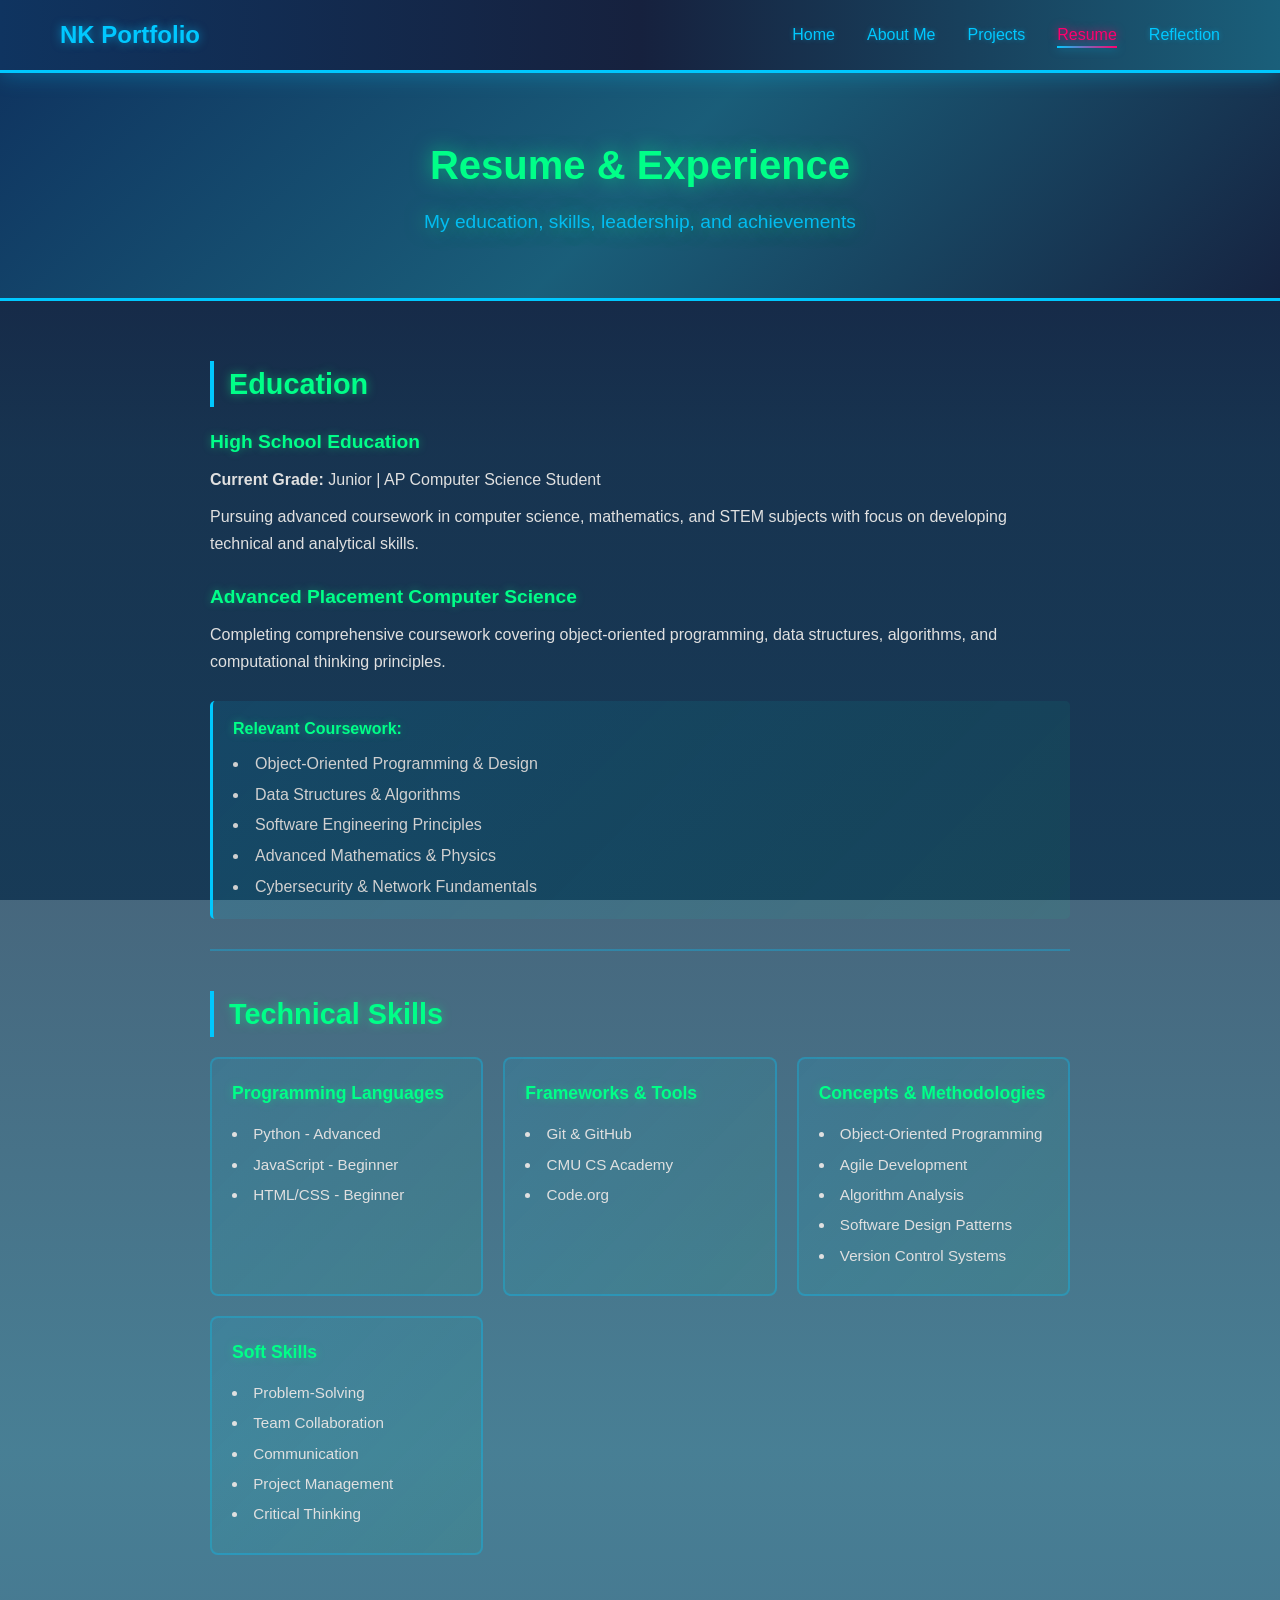
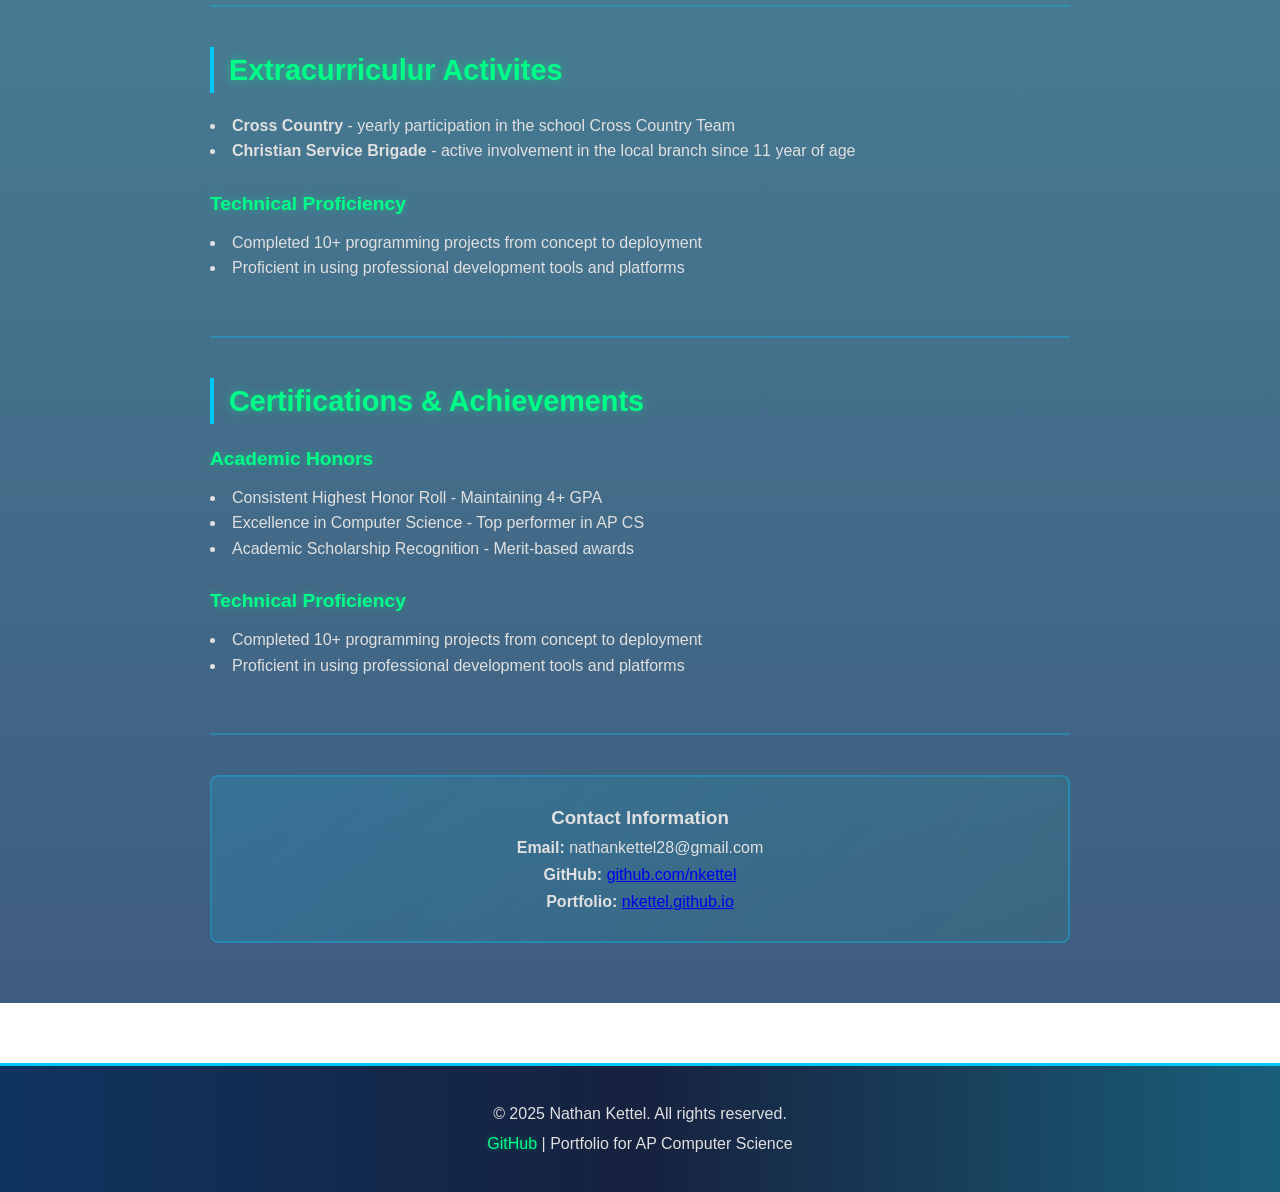
<file: resume.html>
<!DOCTYPE html>
<html lang="en">
<head>
    <meta charset="UTF-8">
    <meta name="viewport" content="width=device-width, initial-scale=1.0">
    <title>Resume - Nathan Kettel Portfolio</title>
    <link rel="stylesheet" href="styles.css">
</head>
<body>
    <nav class="navbar">
        <div class="nav-container">
            <a href="index.html" class="nav-logo">NK Portfolio</a>
            <ul class="nav-menu">
                <li class="nav-item"><a href="index.html" class="nav-link">Home</a></li>
                <li class="nav-item"><a href="about.html" class="nav-link">About Me</a></li>
                <li class="nav-item"><a href="projects.html" class="nav-link">Projects</a></li>
                <li class="nav-item"><a href="resume.html" class="nav-link active">Resume</a></li>
                <li class="nav-item"><a href="reflection.html" class="nav-link">Reflection</a></li>
            </ul>
        </div>
    </nav>

    <section class="page-header">
        <h1>Resume & Experience</h1>
        <p>My education, skills, leadership, and achievements</p>
    </section>

    <section class="resume-section">
        <div class="container resume-content">
            <div class="resume-block">
                <h2>Education</h2>
                
                <div class="resume-item">
                    <h3>High School Education</h3>
                    <p><strong>Current Grade:</strong> Junior | AP Computer Science Student</p>
                    <p>Pursuing advanced coursework in computer science, mathematics, and STEM subjects with focus on developing technical and analytical skills.</p>
                </div>

                <div class="resume-item">
                    <h3>Advanced Placement Computer Science </h3>
                    <p>Completing comprehensive coursework covering object-oriented programming, data structures, algorithms, and computational thinking principles.</p>
                </div>

                <div class="coursework">
                    <h4>Relevant Coursework:</h4>
                    <ul>
                        <li>Object-Oriented Programming & Design</li>
                        <li>Data Structures & Algorithms</li>
                        <li>Software Engineering Principles</li>
                        <li>Advanced Mathematics & Physics</li>
                        <li>Cybersecurity & Network Fundamentals</li>
                    </ul>
                </div>
            </div>

            <div class="resume-block">
                <h2>Technical Skills</h2>
                
                <div class="skills-grid">
                    <div class="skill-group">
                        <h3>Programming Languages</h3>
                        <ul>
                            <li>Python - Advanced</li>
                            <li>JavaScript - Beginner</li>
                            <li>HTML/CSS - Beginner</li>
                        </ul>
                    </div>

                    <div class="skill-group">
                        <h3>Frameworks & Tools</h3>
                        <ul>
                            <li>Git & GitHub</li>
                            <li>CMU CS Academy</li>
                            <li>Code.org</li>
                        </ul>
                    </div>

                    <div class="skill-group">
                        <h3>Concepts & Methodologies</h3>
                        <ul>
                            <li>Object-Oriented Programming</li>
                            <li>Agile Development</li>
                            <li>Algorithm Analysis</li>
                            <li>Software Design Patterns</li>
                            <li>Version Control Systems</li>
                        </ul>
                    </div>

                    <div class="skill-group">
                        <h3>Soft Skills</h3>
                        <ul>
                            <li>Problem-Solving</li>
                            <li>Team Collaboration</li>
                            <li>Communication</li>
                            <li>Project Management</li>
                            <li>Critical Thinking</li>
                        </ul>
                    </div>
                </div>
            </div>

            <div class="resume-block">
                <h2>Extracurriculur Activites</h2>
                
                <div class="resume-item">
                    <li><strong>Cross Country</strong> - yearly participation in the school Cross Country Team</li>
                    <li><strong>Christian Service Brigade</strong> - active involvement in the local branch since 11 year of age</li>
                </div>

                <div class="resume-item">
                    <h3>Technical Proficiency</h3>
                    <ul style="list-style-position: inside; margin: 10px 0;">
                        <li>Completed 10+ programming projects from concept to deployment</li>
                        <li>Proficient in using professional development tools and platforms</li>
                    </ul>
                </div>
            </div>


            <div class="resume-block">
                <h2>Certifications & Achievements</h2>
                
                <div class="resume-item">
                    <h3>Academic Honors</h3>
                    <ul style="list-style-position: inside; margin: 10px 0;">
                        <li>Consistent Highest Honor Roll - Maintaining 4+ GPA</li>
                        <li>Excellence in Computer Science - Top performer in AP CS</li>
                        <li>Academic Scholarship Recognition - Merit-based awards</li>
                    </ul>
                </div>

                <div class="resume-item">
                    <h3>Technical Proficiency</h3>
                    <ul style="list-style-position: inside; margin: 10px 0;">
                        <li>Completed 10+ programming projects from concept to deployment</li>
                        <li>Proficient in using professional development tools and platforms</li>
                    </ul>
                </div>
            </div>

            <div class="resume-footer">
                <h3>Contact Information</h3>
                <p><strong>Email:</strong> nathankettel28@gmail.com</p>
                <p><strong>GitHub:</strong> <a href="https://github.com/nkettel" target="_blank">github.com/nkettel</a></p>
                <p><strong>Portfolio:</strong> <a href="https://nkettel.github.io" target="_blank">nkettel.github.io</a></p>
            </div>
        </div>
    </section>

    <footer>
        <p>&copy; 2025 Nathan Kettel. All rights reserved.</p>
        <p><a href="https://github.com/nkettel" target="_blank">GitHub</a> | Portfolio for AP Computer Science</p>
    </footer>
</body>
</html>
</file>
<file: styles.css>
/* ===== GLOBAL STYLES ===== */
* {
    margin: 0;
    padding: 0;
    box-sizing: border-box;
}

body {
    font-family: 'Segoe UI', Tahoma, Geneva, Verdana, sans-serif;
    line-height: 1.6;
    color: #e0e0e0;
    background: linear-gradient(180deg, #0f3460 0%, #1a5f7a 50%, #16213e 100%);
    background-attachment: fixed;
    min-height: 100vh;
}

.container {
    max-width: 1200px;
    margin: 0 auto;
    padding: 0 20px;
}

/* ===== NAVIGATION ===== */
.navbar {
    background: linear-gradient(90deg, #0f3460 0%, #16213e 50%, #1a5f7a 100%);
    padding: 1rem 0;
    position: sticky;
    top: 0;
    z-index: 100;
    box-shadow: 0 2px 20px rgba(0, 200, 255, 0.3);
    border-bottom: 3px solid #00c8ff;
}

.nav-container {
    max-width: 1200px;
    margin: 0 auto;
    padding: 0 20px;
    display: flex;
    justify-content: space-between;
    align-items: center;
}

.nav-logo {
    color: #00c8ff;
    font-size: 1.5rem;
    font-weight: bold;
    text-decoration: none;
    transition: all 0.3s ease;
    text-shadow: 0 0 10px rgba(0, 200, 255, 0.6);
}

.nav-logo:hover {
    color: #ff006e;
    text-shadow: 0 0 15px rgba(255, 0, 110, 0.8);
}

.nav-menu {
    display: flex;
    list-style: none;
    gap: 2rem;
}

.nav-link {
    color: #00c8ff;
    text-decoration: none;
    transition: all 0.3s ease;
    position: relative;
    font-weight: 500;
    text-shadow: 0 0 5px rgba(0, 200, 255, 0.4);
}

.nav-link:hover,
.nav-link.active {
    color: #ff006e;
    text-shadow: 0 0 10px rgba(255, 0, 110, 0.8);
}

.nav-link.active::after {
    content: '';
    position: absolute;
    bottom: -5px;
    left: 0;
    width: 100%;
    height: 2px;
    background: linear-gradient(90deg, #00c8ff, #ff006e);
    box-shadow: 0 0 10px rgba(0, 200, 255, 0.6);
}

/* ===== HERO SECTION ===== */
.hero {
    background: linear-gradient(135deg, rgba(15, 52, 96, 0.9) 0%, rgba(26, 95, 122, 0.9) 50%, rgba(22, 33, 62, 0.9) 100%),
                url('data:image/svg+xml,<svg xmlns="http://www.w3.org/2000/svg" viewBox="0 0 1200 600"><defs><pattern id="mountains" x="0" y="0" width="400" height="300" patternUnits="userSpaceOnU[...]')
    color: white;
    padding: 100px 20px;
    text-align: center;
    position: relative;
    overflow: hidden;
}

.hero::before {
    content: '';
    position: absolute;
    top: 0;
    left: 0;
    right: 0;
    bottom: 0;
    background: radial-gradient(ellipse at 50% 0%, rgba(0, 200, 255, 0.1) 0%, transparent 70%);
    pointer-events: none;
}

.hero-content {
    position: relative;
    z-index: 1;
}

.hero-content h1 {
    font-size: 3rem;
    margin-bottom: 10px;
    animation: slideInDown 0.8s ease;
    color: #00ff88;
    text-shadow: 0 0 20px rgba(0, 255, 136, 0.8), 0 0 40px rgba(0, 200, 255, 0.4);
}

.tagline {
    font-size: 1.3rem;
    margin-bottom: 20px;
    opacity: 0.9;
    color: #00c8ff;
    text-shadow: 0 0 10px rgba(0, 200, 255, 0.6);
}

.hero-description {
    font-size: 1.1rem;
    max-width: 700px;
    margin: 0 auto 30px;
    line-height: 1.8;
    opacity: 0.95;
    color: #e0e0e0;
}

.hero-buttons {
    display: flex;
    gap: 15px;
    justify-content: center;
    flex-wrap: wrap;
}

/* ===== BUTTONS ===== */
.btn {
    padding: 12px 30px;
    border: none;
    border-radius: 5px;
    font-size: 1rem;
    font-weight: 600;
    cursor: pointer;
    text-decoration: none;
    display: inline-block;
    transition: all 0.3s ease;
}

.btn-primary {
    background: linear-gradient(135deg, #00ff88 0%, #00c8ff 100%);
    color: #0f3460;
    box-shadow: 0 0 15px rgba(0, 255, 136, 0.4);
}

.btn-primary:hover {
    transform: translateY(-2px);
    box-shadow: 0 10px 30px rgba(0, 255, 136, 0.6);
    background: linear-gradient(135deg, #00ff88 0%, #ff006e 100%);
}

.btn-secondary {
    background-color: transparent;
    color: #00ff88;
    border: 2px solid #00ff88;
    box-shadow: 0 0 10px rgba(0, 255, 136, 0.3);
}

.btn-secondary:hover {
    background: rgba(0, 255, 136, 0.1);
    box-shadow: 0 0 20px rgba(0, 255, 136, 0.6);
    transform: translateY(-2px);
    border-color: #ff006e;
    color: #ff006e;
}

/* ===== PAGE HEADER ===== */
.page-header {
    background: linear-gradient(135deg, rgba(15, 52, 96, 0.95) 0%, rgba(26, 95, 122, 0.95) 50%, rgba(22, 33, 62, 0.95) 100%);
    color: #00ff88;
    padding: 60px 20px;
    text-align: center;
    text-shadow: 0 0 20px rgba(0, 255, 136, 0.6);
    border-bottom: 3px solid #00c8ff;
}

.page-header h1 {
    font-size: 2.5rem;
    margin-bottom: 10px;
}

.page-header p {
    font-size: 1.2rem;
    opacity: 0.9;
    color: #00c8ff;
}

/* ===== HIGHLIGHTS SECTION ===== */
.highlights {
    padding: 80px 20px;
    background: linear-gradient(180deg, rgba(22, 33, 62, 0.8) 0%, rgba(26, 95, 122, 0.8) 50%, rgba(15, 52, 96, 0.8) 100%);
}

.highlights h2 {
    text-align: center;
    font-size: 2.2rem;
    margin-bottom: 50px;
    color: #00ff88;
    text-shadow: 0 0 15px rgba(0, 255, 136, 0.6);
}

.highlights-grid {
    display: grid;
    grid-template-columns: repeat(auto-fit, minmax(250px, 1fr));
    gap: 30px;
}

.highlight-card-link {
    text-decoration: none;
    transition: all 0.3s ease;
}

.highlight-card {
    background: linear-gradient(135deg, rgba(0, 200, 255, 0.1) 0%, rgba(0, 255, 136, 0.05) 100%);
    padding: 30px;
    border-radius: 10px;
    text-align: center;
    transition: all 0.3s ease;
    border: 2px solid rgba(0, 200, 255, 0.3);
    backdrop-filter: blur(10px);
    height: 100%;
}

.highlight-card-link:hover .highlight-card {
    transform: translateY(-5px);
    border-color: #ff006e;
    box-shadow: 0 10px 30px rgba(255, 0, 110, 0.4), 0 0 20px rgba(0, 200, 255, 0.2);
    background: linear-gradient(135deg, rgba(255, 0, 110, 0.1) 0%, rgba(0, 255, 136, 0.1) 100%);
}

.highlight-card h3 {
    font-size: 1.5rem;
    margin-bottom: 15px;
    color: #00ff88;
    text-shadow: 0 0 10px rgba(0, 255, 136, 0.5);
}

.highlight-card p {
    color: #e0e0e0;
}

/* ===== CTA SECTION ===== */
.cta {
    background: linear-gradient(135deg, rgba(15, 52, 96, 0.95) 0%, rgba(26, 95, 122, 0.95) 100%);
    color: white;
    padding: 60px 20px;
    text-align: center;
    border-top: 3px solid #00c8ff;
    border-bottom: 3px solid #ff006e;
}

.cta h2 {
    font-size: 2rem;
    margin-bottom: 20px;
    color: #00ff88;
    text-shadow: 0 0 15px rgba(0, 255, 136, 0.6);
}

.cta p {
    font-size: 1.1rem;
    margin-bottom: 30px;
    max-width: 600px;
    margin-left: auto;
    margin-right: auto;
    color: #e0e0e0;
}

/* ===== ABOUT SECTION ===== */
.about-section {
    padding: 60px 20px;
    background: linear-gradient(180deg, rgba(22, 33, 62, 0.8) 0%, rgba(26, 95, 122, 0.8) 50%, rgba(15, 52, 96, 0.8) 100%);
}

.about-content h2 {
    font-size: 2rem;
    color: #00ff88;
    margin-top: 40px;
    margin-bottom: 20px;
    border-bottom: 3px solid #00c8ff;
    padding-bottom: 10px;
    text-shadow: 0 0 10px rgba(0, 255, 136, 0.5);
}

.about-content h2:first-child {
    margin-top: 0;
}

.about-content p {
    font-size: 1.05rem;
    line-height: 1.8;
    color: #e0e0e0;
    margin-bottom: 15px;
}

.interests-grid {
    display: grid;
    grid-template-columns: repeat(auto-fit, minmax(280px, 1fr));
    gap: 20px;
    margin: 30px 0;
}

.interest-card {
    background: linear-gradient(135deg, rgba(0, 200, 255, 0.15) 0%, rgba(0, 255, 136, 0.05) 100%);
    padding: 25px;
    border-radius: 8px;
    transition: all 0.3s ease;
    border: 2px solid rgba(0, 200, 255, 0.3);
    backdrop-filter: blur(5px);
}

.interest-card:hover {
    transform: translateY(-3px);
    border-color: #ff006e;
    box-shadow: 0 8px 20px rgba(255, 0, 110, 0.3), 0 0 15px rgba(0, 200, 255, 0.2);
    background: linear-gradient(135deg, rgba(255, 0, 110, 0.1) 0%, rgba(0, 255, 136, 0.1) 100%);
}

.interest-card h3 {
    color: #00ff88;
    font-size: 1.2rem;
    margin-bottom: 10px;
    text-shadow: 0 0 8px rgba(0, 255, 136, 0.4);
}

.interest-card p {
    color: #d0d0d0;
    font-size: 0.95rem;
}

.activity-list,
.achievements-list,
.growth-list {
    list-style-position: inside;
    margin: 20px 0;
}

.activity-list li,
.achievements-list li,
.growth-list li {
    margin: 12px 0;
    color: #e0e0e0;
    line-height: 1.6;
}

.skills-section {
    display: grid;
    grid-template-columns: repeat(auto-fit, minmax(250px, 1fr));
    gap: 30px;
    margin: 30px 0;
}

.skill-category {
    background: linear-gradient(135deg, rgba(0, 200, 255, 0.1) 0%, rgba(0, 255, 136, 0.05) 100%);
    padding: 25px;
    border-radius: 8px;
    border-left: 4px solid #00ff88;
    border: 2px solid rgba(0, 200, 255, 0.3);
}

.skill-category h3 {
    color: #00ff88;
    margin-bottom: 15px;
    font-size: 1.1rem;
    text-shadow: 0 0 8px rgba(0, 255, 136, 0.4);
}

.skill-category ul {
    list-style-position: inside;
}

.skill-category li {
    color: #e0e0e0;
    margin: 8px 0;
}

/* ===== PROJECTS SECTION ===== */
.projects-section {
    padding: 60px 20px;
    background: linear-gradient(180deg, rgba(22, 33, 62, 0.8) 0%, rgba(26, 95, 122, 0.8) 50%, rgba(15, 52, 96, 0.8) 100%);
}

.projects-grid {
    display: grid;
    grid-template-columns: repeat(auto-fit, minmax(300px, 1fr));
    gap: 30px;
    margin: 40px 0;
}

.project-card {
    background: linear-gradient(135deg, rgba(0, 200, 255, 0.1) 0%, rgba(0, 255, 136, 0.05) 100%);
    border: 2px solid rgba(0, 200, 255, 0.4);
    border-radius: 10px;
    padding: 30px;
    transition: all 0.3s ease;
    box-shadow: 0 4px 20px rgba(0, 200, 255, 0.2);
    backdrop-filter: blur(5px);
}

.project-card:hover {
    border-color: #ff006e;
    box-shadow: 0 10px 40px rgba(255, 0, 110, 0.3), 0 0 20px rgba(0, 200, 255, 0.3);
    transform: translateY(-5px);
    background: linear-gradient(135deg, rgba(255, 0, 110, 0.1) 0%, rgba(0, 255, 136, 0.1) 100%);
}

.project-header {
    display: flex;
    justify-content: space-between;
    align-items: flex-start;
    gap: 15px;
    margin-bottom: 15px;
}

.project-header h2 {
    color: #00ff88;
    font-size: 1.4rem;
    margin: 0;
    text-shadow: 0 0 10px rgba(0, 255, 136, 0.5);
}

.project-tag {
    background: linear-gradient(135deg, #00c8ff 0%, #00ff88 100%);
    color: #0f3460;
    padding: 5px 12px;
    border-radius: 20px;
    font-size: 0.85rem;
    white-space: nowrap;
    font-weight: 600;
    box-shadow: 0 0 10px rgba(0, 200, 255, 0.5);
}

.project-description {
    color: #e0e0e0;
    font-size: 1.05rem;
    margin-bottom: 15px;
    line-height: 1.6;
}

.project-card h4 {
    color: #00ff88;
    margin-top: 20px;
    margin-bottom: 10px;
    font-size: 1rem;
    text-shadow: 0 0 8px rgba(0, 255, 136, 0.4);
}

.project-card ul {
    list-style-position: inside;
    margin-bottom: 15px;
}

.project-card ul li {
    color: #d0d0d0;
    margin: 8px 0;
    line-height: 1.5;
}

.project-card p {
    color: #d0d0d0;
    line-height: 1.7;
    margin-bottom: 15px;
}

.project-links {
    display: flex;
    gap: 10px;
    margin-top: 20px;
    flex-wrap: wrap;
}

.project-link {
    display: inline-block;
    background: linear-gradient(135deg, #00c8ff 0%, #00ff88 100%);
    color: #0f3460;
    padding: 10px 20px;
    border-radius: 5px;
    text-decoration: none;
    transition: all 0.3s ease;
    font-size: 0.95rem;
    font-weight: 600;
    box-shadow: 0 0 10px rgba(0, 200, 255, 0.4);
}

.project-link:hover {
    transform: translateY(-2px);
    box-shadow: 0 5px 20px rgba(0, 200, 255, 0.6), 0 0 15px rgba(0, 255, 136, 0.4);
    background: linear-gradient(135deg, #ff006e 0%, #00ff88 100%);
}

.project-summary {
    background: linear-gradient(135deg, rgba(0, 200, 255, 0.15) 0%, rgba(0, 255, 136, 0.05) 100%);
    padding: 60px 20px;
    margin-top: 40px;
    border: 2px solid rgba(0, 200, 255, 0.3);
    border-radius: 10px;
    backdrop-filter: blur(10px);
}

.project-summary h2 {
    text-align: center;
    color: #00ff88;
    margin-bottom: 30px;
    font-size: 2rem;
    text-shadow: 0 0 15px rgba(0, 255, 136, 0.6);
}

.project-summary p {
    text-align: center;
    margin-bottom: 20px;
    color: #e0e0e0;
    font-size: 1.1rem;
}

.project-summary .growth-list {
    max-width: 700px;
    margin: 20px auto;
}

/* ===== RESUME SECTION ===== */
.resume-section {
    padding: 60px 20px;
    background: linear-gradient(180deg, rgba(22, 33, 62, 0.8) 0%, rgba(26, 95, 122, 0.8) 50%, rgba(15, 52, 96, 0.8) 100%);
}

.resume-content {
    max-width: 900px;
}

.resume-block {
    margin-bottom: 40px;
    padding-bottom: 30px;
    border-bottom: 2px solid rgba(0, 200, 255, 0.3);
}

.resume-block:last-child {
    border-bottom: none;
}

.resume-block h2 {
    color: #00ff88;
    font-size: 1.8rem;
    margin-bottom: 20px;
    border-left: 4px solid #00c8ff;
    padding-left: 15px;
    text-shadow: 0 0 10px rgba(0, 255, 136, 0.5);
}

.resume-item {
    margin-bottom: 25px;
}

.resume-item h3 {
    color: #00ff88;
    font-size: 1.2rem;
    margin-bottom: 8px;
    text-shadow: 0 0 8px rgba(0, 255, 136, 0.4);
}

.resume-item p {
    color: #e0e0e0;
    line-height: 1.7;
    margin-bottom: 10px;
}

.coursework {
    background: linear-gradient(135deg, rgba(0, 200, 255, 0.1) 0%, rgba(0, 255, 136, 0.05) 100%);
    padding: 15px 20px;
    border-radius: 5px;
    margin-top: 10px;
    border-left: 3px solid #00c8ff;
}

.coursework h4 {
    color: #00ff88;
    margin-bottom: 10px;
    text-shadow: 0 0 8px rgba(0, 255, 136, 0.4);
}

.coursework ul {
    list-style-position: inside;
}

.coursework li {
    color: #d0d0d0;
    margin: 5px 0;
}

.skills-grid {
    display: grid;
    grid-template-columns: repeat(auto-fit, minmax(220px, 1fr));
    gap: 20px;
    margin: 20px 0;
}

.skill-group {
    background: linear-gradient(135deg, rgba(0, 200, 255, 0.1) 0%, rgba(0, 255, 136, 0.05) 100%);
    padding: 20px;
    border-radius: 8px;
    border-top: 3px solid #00c8ff;
    border: 2px solid rgba(0, 200, 255, 0.3);
}

.skill-group h3 {
    color: #00ff88;
    margin-bottom: 15px;
    font-size: 1.1rem;
    text-shadow: 0 0 8px rgba(0, 255, 136, 0.4);
}

.skill-group ul {
    list-style-position: inside;
}

.skill-group li {
    color: #e0e0e0;
    margin: 6px 0;
    font-size: 0.95rem;
}

.resume-footer {
    background: linear-gradient(135deg, rgba(0, 200, 255, 0.15) 0%, rgba(0, 255, 136, 0.05) 100%);
    padding: 25px;
    border-radius: 8px;
    text-align: center;
    color: #e0e0e0;
    line-height: 1.7;
    margin-top: 30px;
    border: 2px solid rgba(0, 200, 255, 0.3);
}

/* ===== REFLECTION SECTION ===== */
.reflection-section {
    padding: 60px 20px;
    background: linear-gradient(180deg, rgba(22, 33, 62, 0.8) 0%, rgba(26, 95, 122, 0.8) 50%, rgba(15, 52, 96, 0.8) 100%);
}

.reflection-content {
    max-width: 900px;
    margin: 0 auto;
}

.reflection-content h2 {
    color: #00ff88;
    font-size: 2rem;
    margin: 40px 0 20px 0;
    text-shadow: 0 0 10px rgba(0, 255, 136, 0.5);
}

.reflection-content h2:first-child {
    margin-top: 0;
}

.reflection-content h3 {
    color: #00c8ff;
    font-size: 1.4rem;
    margin: 30px 0 15px 0;
    text-shadow: 0 0 8px rgba(0, 200, 255, 0.4);
}

.reflection-content p {
    color: #e0e0e0;
    line-height: 1.9;
    font-size: 1.05rem;
    margin-bottom: 15px;
    text-align: justify;
}

.reflection-list {
    list-style-position: inside;
    margin: 20px 0;
}

.reflection-list li {
    color: #e0e0e0;
    margin: 12px 0;
    line-height: 1.7;
}

.reflection-content em {
    color: #00ff88;
    font-weight: 600;
    text-shadow: 0 0 8px rgba(0, 255, 136, 0.4);
}

/* ===== FOOTER ===== */
footer {
    background: linear-gradient(90deg, #0f3460 0%, #16213e 50%, #1a5f7a 100%);
    color: #e0e0e0;
    text-align: center;
    padding: 30px 20px;
    margin-top: 60px;
    border-top: 3px solid #00c8ff;
}

footer p {
    margin: 5px 0;
}

footer a {
    color: #00ff88;
    text-decoration: none;
    transition: all 0.3s ease;
    text-shadow: 0 0 5px rgba(0, 255, 136, 0.4);
}

footer a:hover {
    color: #ff006e;
    text-shadow: 0 0 10px rgba(255, 0, 110, 0.6);
    text-decoration: underline;
}

/* ===== ANIMATIONS ===== */
@keyframes slideInDown {
    from {
        opacity: 0;
        transform: translateY(-30px);
    }
    to {
        opacity: 1;
        transform: translateY(0);
    }
}

/* ===== RESPONSIVE DESIGN ===== */
@media (max-width: 768px) {
    .nav-menu {
        gap: 1rem;
    }

    .hero-content h1 {
        font-size: 2rem;
    }

    .page-header h1 {
        font-size: 1.8rem;
    }

    .hero-buttons {
        flex-direction: column;
        align-items: center;
    }

    .btn {
        width: 100%;
        max-width: 300px;
    }

    .projects-grid,
    .highlights-grid,
    .interests-grid {
        grid-template-columns: 1fr;
    }

    .skill-category,
    .skill-group {
        grid-column: 1 / -1;
    }

    .project-header {
        flex-direction: column;
    }

    .project-tag {
        width: fit-content;
    }

    .reflection-content p {
        text-align: left;
    }
}

@media (max-width: 480px) {
    .nav-menu {
        flex-wrap: wrap;
        gap: 0.5rem;
    }

    .nav-link {
        font-size: 0.9rem;
    }

    .hero-content h1 {
        font-size: 1.5rem;
    }

    .tagline {
        font-size: 1rem;
    }

    .hero-description {
        font-size: 0.95rem;
    }

    .highlights h2 {
        font-size: 1.8rem;
    }

    .highlight-card h3 {
        font-size: 1.2rem;
    }

    .page-header h1 {
        font-size: 1.5rem;
    }

    .page-header p {
        font-size: 1rem;
    }

    .resume-block h2,
    .reflection-content h2 {
        font-size: 1.5rem;
    }

    .project-card {
        padding: 20px;
    }

    .cta h2 {
        font-size: 1.5rem;
    }
}

/* ===== ACCESSIBILITY ===== */
@media (prefers-reduced-motion: reduce) {
    * {
        animation-duration: 0.01ms !important;
        animation-iteration-count: 1 !important;
        transition-duration: 0.01ms !important;
    }
}
</file>
